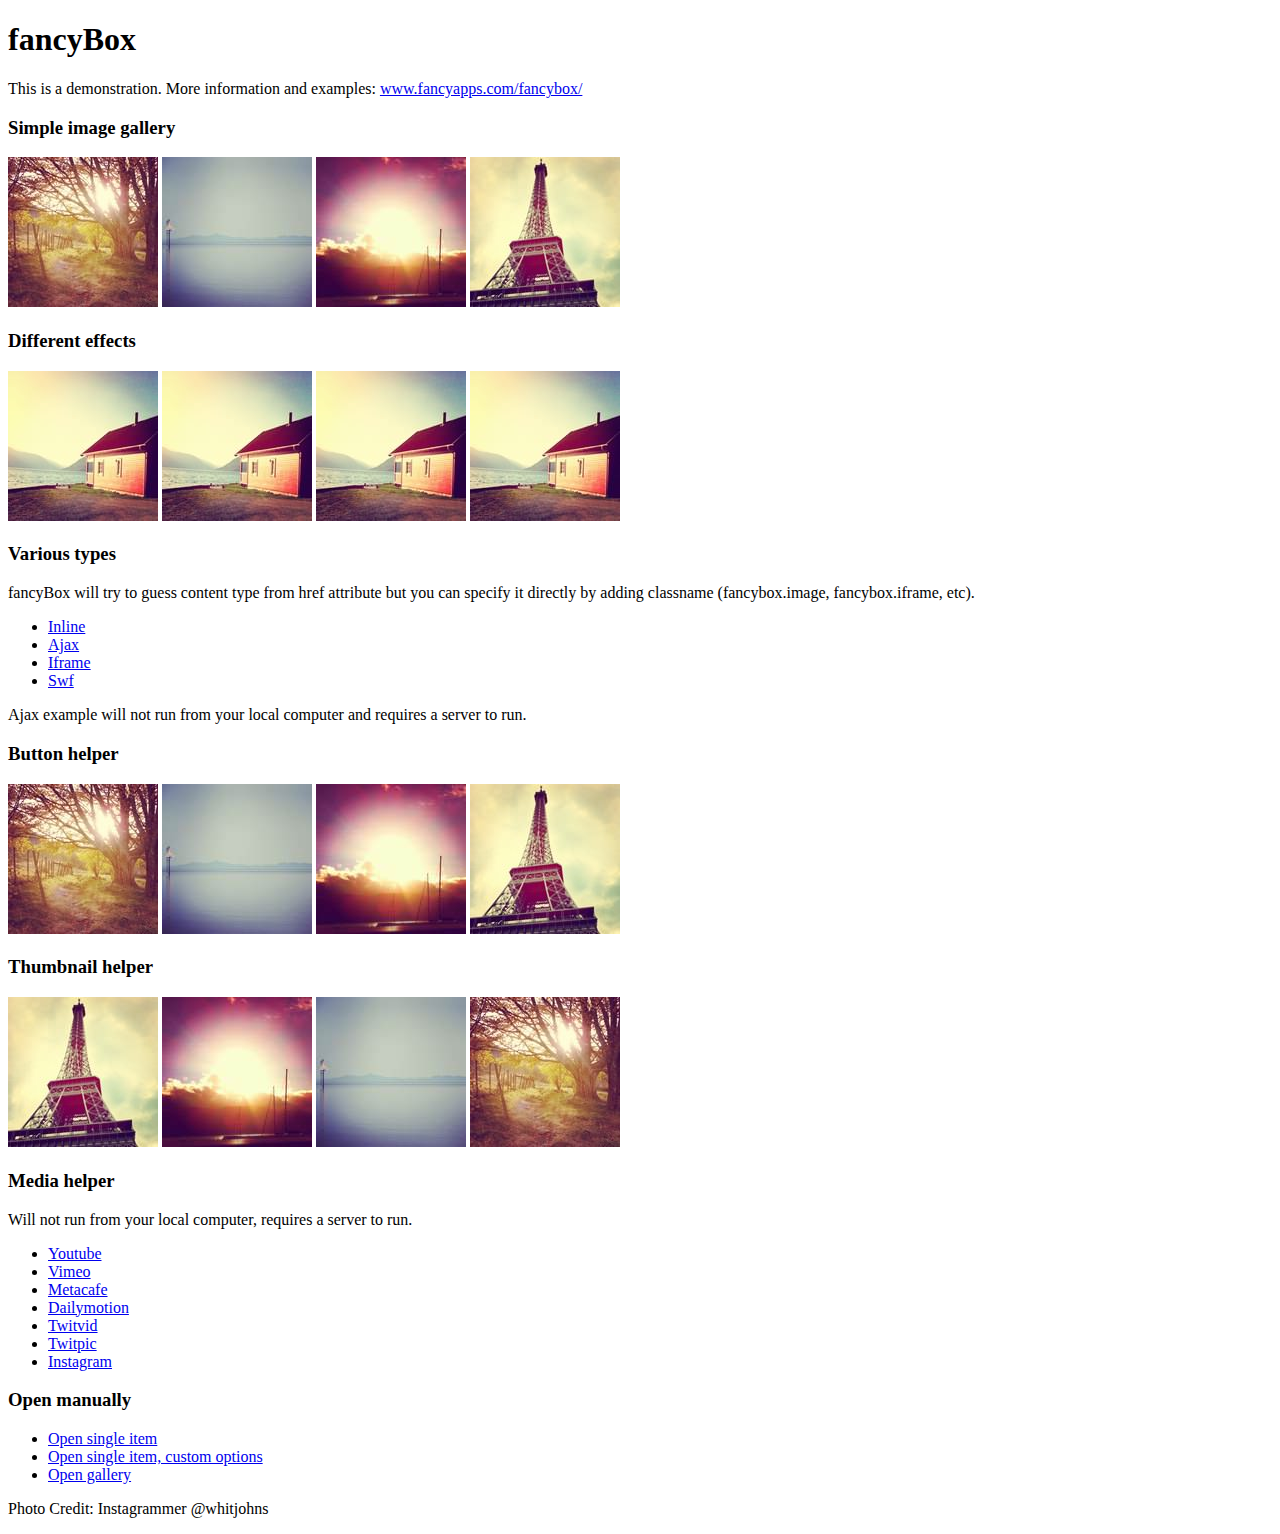
<file: TPCv3/Scripts/fancybox/demo/index.html>
<!DOCTYPE html>
<html>
    <head>
        <title>fancyBox - Fancy jQuery Lightbox Alternative | Demonstration</title>
        <meta http-equiv="Content-Type" content="text/html; charset=UTF-8" />

        <!-- Add jQuery library -->
        <script type="text/javascript" src="../lib/jquery-1.8.2.min.js"> </script>

        <!-- Add mousewheel plugin (this is optional) -->
        <script type="text/javascript" src="../lib/jquery.mousewheel-3.0.6.pack.js"> </script>

        <!-- Add fancyBox main JS and CSS files -->
        <script type="text/javascript" src="../source/jquery.fancybox.js?v=2.1.3"> </script>
        <link rel="stylesheet" type="text/css" href="../source/jquery.fancybox.css?v=2.1.2" media="screen" />

        <!-- Add Button helper (this is optional) -->
        <link rel="stylesheet" type="text/css" href="../source/helpers/jquery.fancybox-buttons.css?v=1.0.5" />
        <script type="text/javascript" src="../source/helpers/jquery.fancybox-buttons.js?v=1.0.5"> </script>

        <!-- Add Thumbnail helper (this is optional) -->
        <link rel="stylesheet" type="text/css" href="../source/helpers/jquery.fancybox-thumbs.css?v=1.0.7" />
        <script type="text/javascript" src="../source/helpers/jquery.fancybox-thumbs.js?v=1.0.7"> </script>

        <!-- Add Media helper (this is optional) -->
        <script type="text/javascript" src="../source/helpers/jquery.fancybox-media.js?v=1.0.5"> </script>

        <script type="text/javascript">
            $(document).ready(function() {
                /*
			 *  Simple image gallery. Uses default settings
			 */

                $('.fancybox').fancybox();

                /*
			 *  Different effects
			 */

                // Change title type, overlay closing speed
                $(".fancybox-effects-a").fancybox({
                    helpers: {
                        title: {
                            type: 'outside'
                        },
                        overlay: {
                            speedOut: 0
                        }
                    }
                });

                // Disable opening and closing animations, change title type
                $(".fancybox-effects-b").fancybox({
                    openEffect: 'none',
                    closeEffect: 'none',

                    helpers: {
                        title: {
                            type: 'over'
                        }
                    }
                });

                // Set custom style, close if clicked, change title type and overlay color
                $(".fancybox-effects-c").fancybox({
                    wrapCSS: 'fancybox-custom',
                    closeClick: true,

                    openEffect: 'none',

                    helpers: {
                        title: {
                            type: 'inside'
                        },
                        overlay: {
                            css: {
                                'background': 'rgba(238,238,238,0.85)'
                            }
                        }
                    }
                });

                // Remove padding, set opening and closing animations, close if clicked and disable overlay
                $(".fancybox-effects-d").fancybox({
                    padding: 0,

                    openEffect: 'elastic',
                    openSpeed: 150,

                    closeEffect: 'elastic',
                    closeSpeed: 150,

                    closeClick: true,

                    helpers: {
                        overlay: null
                    }
                });

                /*
			 *  Button helper. Disable animations, hide close button, change title type and content
			 */

                $('.fancybox-buttons').fancybox({
                    openEffect: 'none',
                    closeEffect: 'none',

                    prevEffect: 'none',
                    nextEffect: 'none',

                    closeBtn: false,

                    helpers: {
                        title: {
                            type: 'inside'
                        },
                        buttons: {}
                    },

                    afterLoad: function() {
                        this.title = 'Image ' + (this.index + 1) + ' of ' + this.group.length + (this.title ? ' - ' + this.title : '');
                    }
                });


                /*
			 *  Thumbnail helper. Disable animations, hide close button, arrows and slide to next gallery item if clicked
			 */

                $('.fancybox-thumbs').fancybox({
                    prevEffect: 'none',
                    nextEffect: 'none',

                    closeBtn: false,
                    arrows: false,
                    nextClick: true,

                    helpers: {
                        thumbs: {
                            width: 50,
                            height: 50
                        }
                    }
                });

                /*
			 *  Media helper. Group items, disable animations, hide arrows, enable media and button helpers.
			*/
                $('.fancybox-media')
                    .attr('rel', 'media-gallery')
                    .fancybox({
                        openEffect: 'none',
                        closeEffect: 'none',
                        prevEffect: 'none',
                        nextEffect: 'none',

                        arrows: false,
                        helpers: {
                            media: {},
                            buttons: {}
                        }
                    });

                /*
			 *  Open manually
			 */

                $("#fancybox-manual-a").click(function() {
                    $.fancybox.open('1_b.jpg');
                });

                $("#fancybox-manual-b").click(function() {
                    $.fancybox.open({
                        href: 'iframe.html',
                        type: 'iframe',
                        padding: 5
                    });
                });

                $("#fancybox-manual-c").click(function() {
                    $.fancybox.open([
                            {
                                href: '1_b.jpg',
                                title: 'My title'
                            }, {
                                href: '2_b.jpg',
                                title: '2nd title'
                            }, {
                                href: '3_b.jpg'
                            }
                        ], {
                            helpers: {
                                thumbs: {
                                    width: 75,
                                    height: 50
                                }
                            }
                        });
                });


            });
        </script>
        <style type="text/css">
            .fancybox-custom .fancybox-skin
            {
                box-shadow: 0 0 50px #222;
            }
        </style>
    </head>
    <body>
        <h1>fancyBox</h1>

        <p>This is a demonstration. More information and examples: <a href="http://fancyapps.com/fancybox/">www.fancyapps.com/fancybox/</a></p>

        <h3>Simple image gallery</h3>
        <p>
            <a class="fancybox" href="1_b.jpg" data-fancybox-group="gallery" title="Lorem ipsum dolor sit amet"><img src="1_s.jpg" alt="" /></a>

            <a class="fancybox" href="2_b.jpg" data-fancybox-group="gallery" title="Etiam quis mi eu elit temp"><img src="2_s.jpg" alt="" /></a>

            <a class="fancybox" href="3_b.jpg" data-fancybox-group="gallery" title="Cras neque mi, semper leon"><img src="3_s.jpg" alt="" /></a>

            <a class="fancybox" href="4_b.jpg" data-fancybox-group="gallery" title="Sed vel sapien vel sem uno"><img src="4_s.jpg" alt="" /></a>
        </p>

        <h3>Different effects</h3>
        <p>
            <a class="fancybox-effects-a" href="5_b.jpg" title="Lorem ipsum dolor sit amet, consectetur adipiscing elit"><img src="5_s.jpg" alt="" /></a>

            <a class="fancybox-effects-b" href="5_b.jpg" title="Lorem ipsum dolor sit amet, consectetur adipiscing elit"><img src="5_s.jpg" alt="" /></a>

            <a class="fancybox-effects-c" href="5_b.jpg" title="Lorem ipsum dolor sit amet, consectetur adipiscing elit"><img src="5_s.jpg" alt="" /></a>

            <a class="fancybox-effects-d" href="5_b.jpg" title="Lorem ipsum dolor sit amet, consectetur adipiscing elit"><img src="5_s.jpg" alt="" /></a>
        </p>

        <h3>Various types</h3>
        <p>
            fancyBox will try to guess content type from href attribute but you can specify it directly by adding classname (fancybox.image, fancybox.iframe, etc).
        </p>
        <ul>
            <li><a class="fancybox" href="#inline1" title="Lorem ipsum dolor sit amet">Inline</a></li>
            <li><a class="fancybox fancybox.ajax" href="ajax.txt">Ajax</a></li>
            <li><a class="fancybox fancybox.iframe" href="iframe.html">Iframe</a></li>
            <li><a class="fancybox" href="http://www.adobe.com/jp/events/cs3_web_edition_tour/swfs/perform.swf">Swf</a></li>
        </ul>

        <div id="inline1" style="display: none; width: 400px;">
            <h3>Etiam quis mi eu elit</h3>
            <p>
                Lorem ipsum dolor sit amet, consectetur adipiscing elit. Etiam quis mi eu elit tempor facilisis id et neque. Nulla sit amet sem sapien. Vestibulum imperdiet porta ante ac ornare. Nulla et lorem eu nibh adipiscing ultricies nec at lacus. Cras laoreet ultricies sem, at blandit mi eleifend aliquam. Nunc enim ipsum, vehicula non pretium varius, cursus ac tortor. Vivamus fringilla congue laoreet. Quisque ultrices sodales orci, quis rhoncus justo auctor in. Phasellus dui eros, bibendum eu feugiat ornare, faucibus eu mi. Nunc aliquet tempus sem, id aliquam diam varius ac. Maecenas nisl nunc, molestie vitae eleifend vel, iaculis sed magna. Aenean tempus lacus vitae orci posuere porttitor eget non felis. Donec lectus elit, aliquam nec eleifend sit amet, vestibulum sed nunc.
            </p>
        </div>

        <p>
            Ajax example will not run from your local computer and requires a server to run.
        </p>

        <h3>Button helper</h3>
        <p>
            <a class="fancybox-buttons" data-fancybox-group="button" href="1_b.jpg"><img src="1_s.jpg" alt="" /></a>

            <a class="fancybox-buttons" data-fancybox-group="button" href="2_b.jpg"><img src="2_s.jpg" alt="" /></a>

            <a class="fancybox-buttons" data-fancybox-group="button" href="3_b.jpg"><img src="3_s.jpg" alt="" /></a>

            <a class="fancybox-buttons" data-fancybox-group="button" href="4_b.jpg"><img src="4_s.jpg" alt="" /></a>
        </p>

        <h3>Thumbnail helper</h3>
        <p>
            <a class="fancybox-thumbs" data-fancybox-group="thumb" href="4_b.jpg"><img src="4_s.jpg" alt="" /></a>

            <a class="fancybox-thumbs" data-fancybox-group="thumb" href="3_b.jpg"><img src="3_s.jpg" alt="" /></a>

            <a class="fancybox-thumbs" data-fancybox-group="thumb" href="2_b.jpg"><img src="2_s.jpg" alt="" /></a>

            <a class="fancybox-thumbs" data-fancybox-group="thumb" href="1_b.jpg"><img src="1_s.jpg" alt="" /></a>
        </p>

        <h3>Media helper</h3>
        <p>
            Will not run from your local computer, requires a server to run.
        </p>

        <ul>
            <li><a class="fancybox-media" href="http://www.youtube.com/watch?v=opj24KnzrWo">Youtube</a></li>
            <li><a class="fancybox-media" href="http://vimeo.com/25634903">Vimeo</a></li>
            <li><a class="fancybox-media" href="http://www.metacafe.com/watch/7635964/">Metacafe</a></li>
            <li><a class="fancybox-media" href="http://www.dailymotion.com/video/xoeylt_electric-guest-this-head-i-hold_music">Dailymotion</a></li>
            <li><a class="fancybox-media" href="http://twitvid.com/QY7MD">Twitvid</a></li>
            <li><a class="fancybox-media" href="http://twitpic.com/7p93st">Twitpic</a></li>
            <li><a class="fancybox-media" href="http://instagr.am/p/IejkuUGxQn">Instagram</a></li>
        </ul>

        <h3>Open manually</h3>
        <ul>
            <li><a id="fancybox-manual-a" href="javascript:;">Open single item</a></li>
            <li><a id="fancybox-manual-b" href="javascript:;">Open single item, custom options</a></li>
            <li><a id="fancybox-manual-c" href="javascript:;">Open gallery</a></li>
        </ul>

        <p>
            Photo Credit: Instagrammer @whitjohns
        </p>
    </body>
</html>
</file>
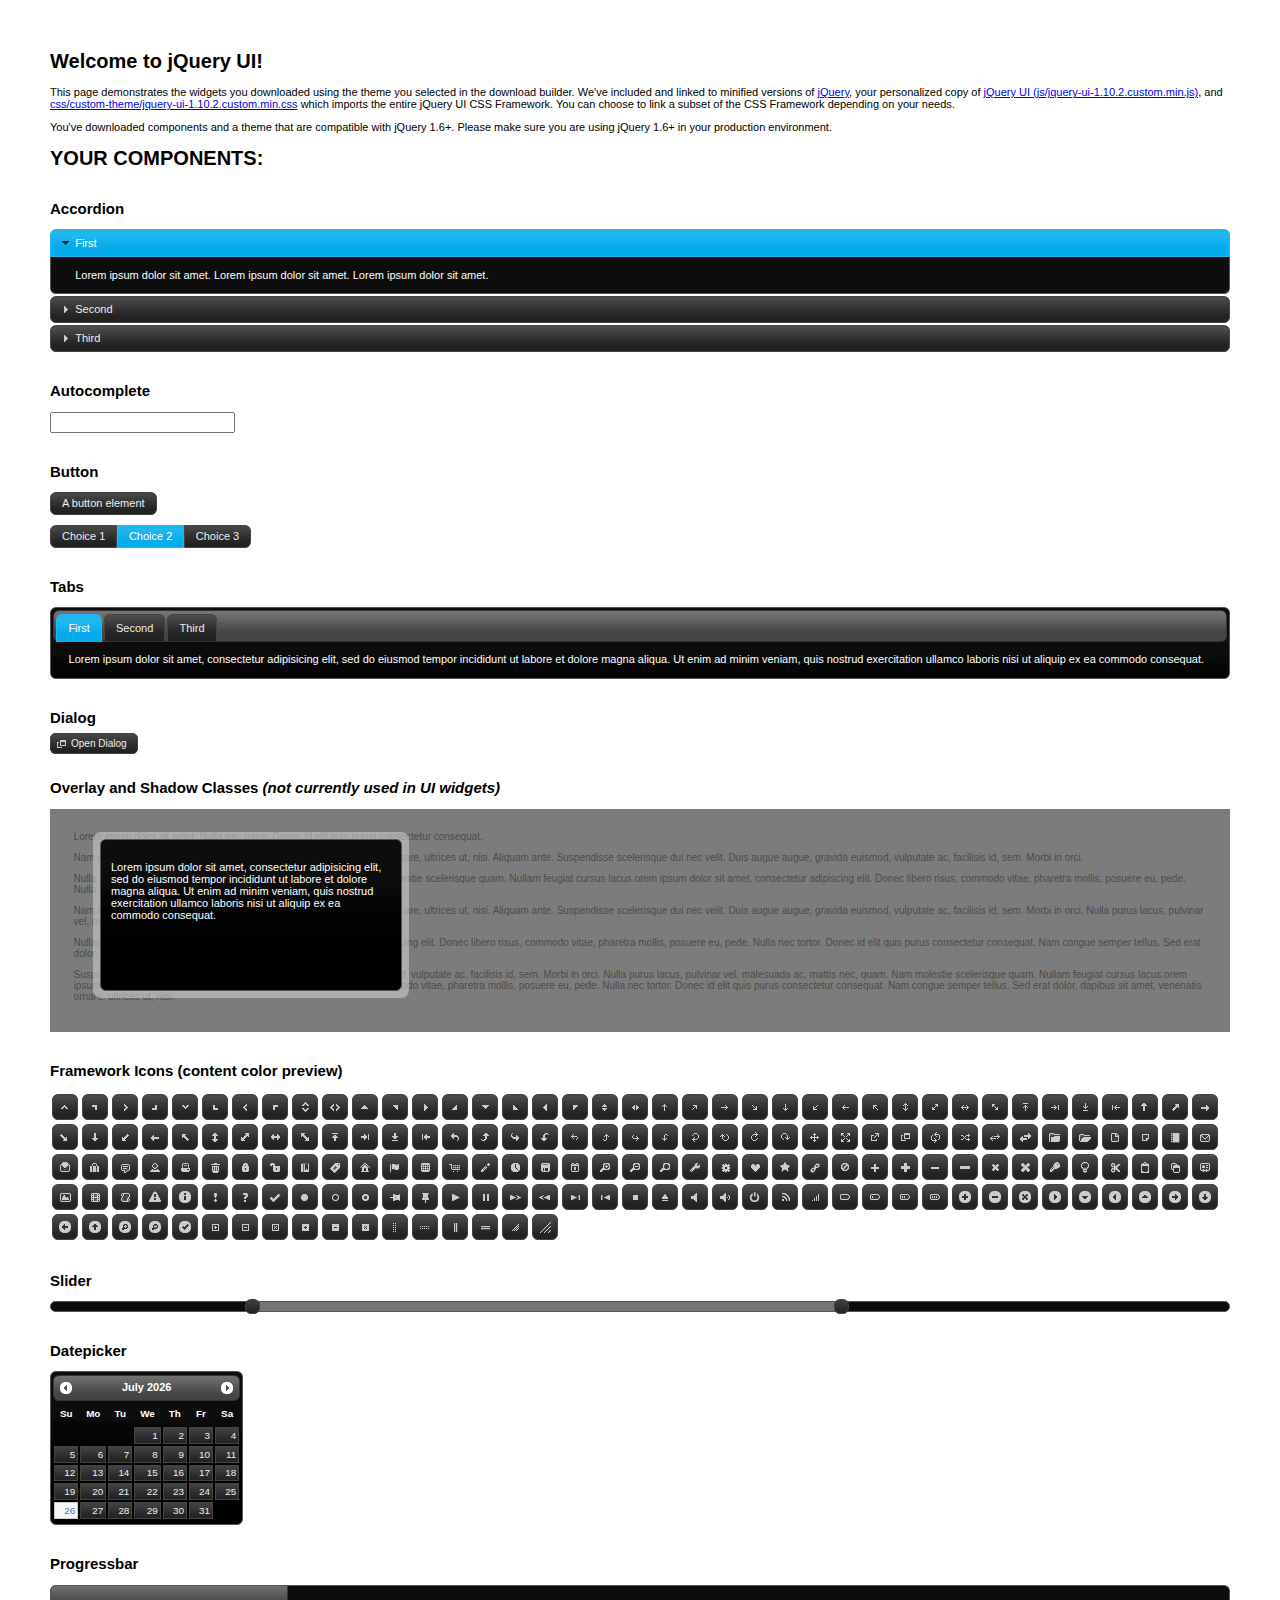
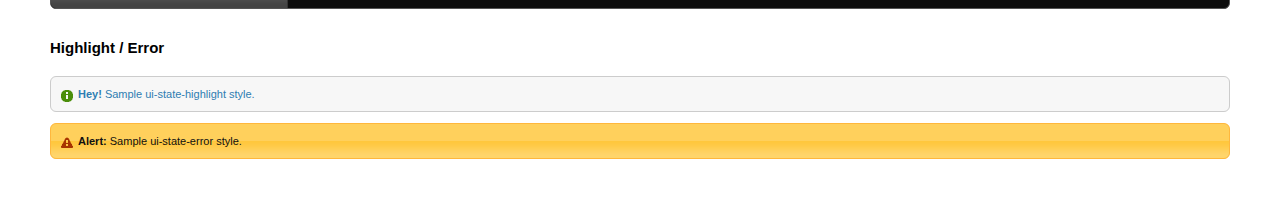
<file: TPCv3/Content/themes/TPC/jquery-ui-1.10.2.custom/index.html>
<!doctype html>
<html lang="us">
<head>
	<meta charset="utf-8">
	<title>jQuery UI Example Page</title>
	<link href="css/custom-theme/jquery-ui-1.10.2.custom.css" rel="stylesheet">
	<script src="js/jquery-1.9.1.js"></script>
	<script src="js/jquery-ui-1.10.2.custom.js"></script>
	<script>
	$(function() {
		
		$( "#accordion" ).accordion();
		

		
		var availableTags = [
			"ActionScript",
			"AppleScript",
			"Asp",
			"BASIC",
			"C",
			"C++",
			"Clojure",
			"COBOL",
			"ColdFusion",
			"Erlang",
			"Fortran",
			"Groovy",
			"Haskell",
			"Java",
			"JavaScript",
			"Lisp",
			"Perl",
			"PHP",
			"Python",
			"Ruby",
			"Scala",
			"Scheme"
		];
		$( "#autocomplete" ).autocomplete({
			source: availableTags
		});
		

		
		$( "#button" ).button();
		$( "#radioset" ).buttonset();
		

		
		$( "#tabs" ).tabs();
		

		
		$( "#dialog" ).dialog({
			autoOpen: false,
			width: 400,
			buttons: [
				{
					text: "Ok",
					click: function() {
						$( this ).dialog( "close" );
					}
				},
				{
					text: "Cancel",
					click: function() {
						$( this ).dialog( "close" );
					}
				}
			]
		});

		// Link to open the dialog
		$( "#dialog-link" ).click(function( event ) {
			$( "#dialog" ).dialog( "open" );
			event.preventDefault();
		});
		

		
		$( "#datepicker" ).datepicker({
			inline: true
		});
		

		
		$( "#slider" ).slider({
			range: true,
			values: [ 17, 67 ]
		});
		

		
		$( "#progressbar" ).progressbar({
			value: 20
		});
		

		// Hover states on the static widgets
		$( "#dialog-link, #icons li" ).hover(
			function() {
				$( this ).addClass( "ui-state-hover" );
			},
			function() {
				$( this ).removeClass( "ui-state-hover" );
			}
		);
	});
	</script>
	<style>
	body{
		font: 62.5% "Trebuchet MS", sans-serif;
		margin: 50px;
	}
	.demoHeaders {
		margin-top: 2em;
	}
	#dialog-link {
		padding: .4em 1em .4em 20px;
		text-decoration: none;
		position: relative;
	}
	#dialog-link span.ui-icon {
		margin: 0 5px 0 0;
		position: absolute;
		left: .2em;
		top: 50%;
		margin-top: -8px;
	}
	#icons {
		margin: 0;
		padding: 0;
	}
	#icons li {
		margin: 2px;
		position: relative;
		padding: 4px 0;
		cursor: pointer;
		float: left;
		list-style: none;
	}
	#icons span.ui-icon {
		float: left;
		margin: 0 4px;
	}
	.fakewindowcontain .ui-widget-overlay {
		position: absolute;
	}
	</style>
</head>
<body>

<h1>Welcome to jQuery UI!</h1>

<div class="ui-widget">
	<p>This page demonstrates the widgets you downloaded using the theme you selected in the download builder. We've included and linked to minified versions of <a href="js/jquery-1.9.1.js">jQuery</a>, your personalized copy of <a href="js/jquery-ui-1.10.2.custom.min.js">jQuery UI (js/jquery-ui-1.10.2.custom.min.js)</a>, and <a href="css/custom-theme/jquery-ui-1.10.2.custom.min.css">css/custom-theme/jquery-ui-1.10.2.custom.min.css</a> which imports the entire jQuery UI CSS Framework. You can choose to link a subset of the CSS Framework depending on your needs. </p>
	<p>You've downloaded components and a theme that are compatible with jQuery 1.6+. Please make sure you are using jQuery 1.6+ in your production environment.</p>
</div>

<h1>YOUR COMPONENTS:</h1>


<!-- Accordion -->
<h2 class="demoHeaders">Accordion</h2>
<div id="accordion">
	<h3>First</h3>
	<div>Lorem ipsum dolor sit amet. Lorem ipsum dolor sit amet. Lorem ipsum dolor sit amet.</div>
	<h3>Second</h3>
	<div>Phasellus mattis tincidunt nibh.</div>
	<h3>Third</h3>
	<div>Nam dui erat, auctor a, dignissim quis.</div>
</div>



<!-- Autocomplete -->
<h2 class="demoHeaders">Autocomplete</h2>
<div>
	<input id="autocomplete" title="type &quot;a&quot;">
</div>



<!-- Button -->
<h2 class="demoHeaders">Button</h2>
<button id="button">A button element</button>
<form style="margin-top: 1em;">
	<div id="radioset">
		<input type="radio" id="radio1" name="radio"><label for="radio1">Choice 1</label>
		<input type="radio" id="radio2" name="radio" checked="checked"><label for="radio2">Choice 2</label>
		<input type="radio" id="radio3" name="radio"><label for="radio3">Choice 3</label>
	</div>
</form>



<!-- Tabs -->
<h2 class="demoHeaders">Tabs</h2>
<div id="tabs">
	<ul>
		<li><a href="#tabs-1">First</a></li>
		<li><a href="#tabs-2">Second</a></li>
		<li><a href="#tabs-3">Third</a></li>
	</ul>
	<div id="tabs-1">Lorem ipsum dolor sit amet, consectetur adipisicing elit, sed do eiusmod tempor incididunt ut labore et dolore magna aliqua. Ut enim ad minim veniam, quis nostrud exercitation ullamco laboris nisi ut aliquip ex ea commodo consequat.</div>
	<div id="tabs-2">Phasellus mattis tincidunt nibh. Cras orci urna, blandit id, pretium vel, aliquet ornare, felis. Maecenas scelerisque sem non nisl. Fusce sed lorem in enim dictum bibendum.</div>
	<div id="tabs-3">Nam dui erat, auctor a, dignissim quis, sollicitudin eu, felis. Pellentesque nisi urna, interdum eget, sagittis et, consequat vestibulum, lacus. Mauris porttitor ullamcorper augue.</div>
</div>



<!-- Dialog NOTE: Dialog is not generated by UI in this demo so it can be visually styled in themeroller-->
<h2 class="demoHeaders">Dialog</h2>
<p><a href="#" id="dialog-link" class="ui-state-default ui-corner-all"><span class="ui-icon ui-icon-newwin"></span>Open Dialog</a></p>

<h2 class="demoHeaders">Overlay and Shadow Classes <em>(not currently used in UI widgets)</em></h2>
<div style="position: relative; width: 96%; height: 200px; padding:1% 2%; overflow:hidden;" class="fakewindowcontain">
	<p>Lorem ipsum dolor sit amet,  Nulla nec tortor. Donec id elit quis purus consectetur consequat. </p><p>Nam congue semper tellus. Sed erat dolor, dapibus sit amet, venenatis ornare, ultrices ut, nisi. Aliquam ante. Suspendisse scelerisque dui nec velit. Duis augue augue, gravida euismod, vulputate ac, facilisis id, sem. Morbi in orci. </p><p>Nulla purus lacus, pulvinar vel, malesuada ac, mattis nec, quam. Nam molestie scelerisque quam. Nullam feugiat cursus lacus.orem ipsum dolor sit amet, consectetur adipiscing elit. Donec libero risus, commodo vitae, pharetra mollis, posuere eu, pede. Nulla nec tortor. Donec id elit quis purus consectetur consequat. </p><p>Nam congue semper tellus. Sed erat dolor, dapibus sit amet, venenatis ornare, ultrices ut, nisi. Aliquam ante. Suspendisse scelerisque dui nec velit. Duis augue augue, gravida euismod, vulputate ac, facilisis id, sem. Morbi in orci. Nulla purus lacus, pulvinar vel, malesuada ac, mattis nec, quam. Nam molestie scelerisque quam. </p><p>Nullam feugiat cursus lacus.orem ipsum dolor sit amet, consectetur adipiscing elit. Donec libero risus, commodo vitae, pharetra mollis, posuere eu, pede. Nulla nec tortor. Donec id elit quis purus consectetur consequat. Nam congue semper tellus. Sed erat dolor, dapibus sit amet, venenatis ornare, ultrices ut, nisi. Aliquam ante. </p><p>Suspendisse scelerisque dui nec velit. Duis augue augue, gravida euismod, vulputate ac, facilisis id, sem. Morbi in orci. Nulla purus lacus, pulvinar vel, malesuada ac, mattis nec, quam. Nam molestie scelerisque quam. Nullam feugiat cursus lacus.orem ipsum dolor sit amet, consectetur adipiscing elit. Donec libero risus, commodo vitae, pharetra mollis, posuere eu, pede. Nulla nec tortor. Donec id elit quis purus consectetur consequat. Nam congue semper tellus. Sed erat dolor, dapibus sit amet, venenatis ornare, ultrices ut, nisi. </p>

	<!-- ui-dialog -->
	<div class="ui-overlay"><div class="ui-widget-overlay"></div><div class="ui-widget-shadow ui-corner-all" style="width: 302px; height: 152px; position: absolute; left: 50px; top: 30px;"></div></div>
	<div style="position: absolute; width: 280px; height: 130px;left: 50px; top: 30px; padding: 10px;" class="ui-widget ui-widget-content ui-corner-all">
		<div class="ui-dialog-content ui-widget-content" style="background: none; border: 0;">
			<p>Lorem ipsum dolor sit amet, consectetur adipisicing elit, sed do eiusmod tempor incididunt ut labore et dolore magna aliqua. Ut enim ad minim veniam, quis nostrud exercitation ullamco laboris nisi ut aliquip ex ea commodo consequat.</p>
		</div>
	</div>

</div>

<!-- ui-dialog -->
<div id="dialog" title="Dialog Title">
	<p>Lorem ipsum dolor sit amet, consectetur adipisicing elit, sed do eiusmod tempor incididunt ut labore et dolore magna aliqua. Ut enim ad minim veniam, quis nostrud exercitation ullamco laboris nisi ut aliquip ex ea commodo consequat.</p>
</div>



<h2 class="demoHeaders">Framework Icons (content color preview)</h2>
<ul id="icons" class="ui-widget ui-helper-clearfix">
	<li class="ui-state-default ui-corner-all" title=".ui-icon-carat-1-n"><span class="ui-icon ui-icon-carat-1-n"></span></li>
	<li class="ui-state-default ui-corner-all" title=".ui-icon-carat-1-ne"><span class="ui-icon ui-icon-carat-1-ne"></span></li>
	<li class="ui-state-default ui-corner-all" title=".ui-icon-carat-1-e"><span class="ui-icon ui-icon-carat-1-e"></span></li>
	<li class="ui-state-default ui-corner-all" title=".ui-icon-carat-1-se"><span class="ui-icon ui-icon-carat-1-se"></span></li>
	<li class="ui-state-default ui-corner-all" title=".ui-icon-carat-1-s"><span class="ui-icon ui-icon-carat-1-s"></span></li>
	<li class="ui-state-default ui-corner-all" title=".ui-icon-carat-1-sw"><span class="ui-icon ui-icon-carat-1-sw"></span></li>
	<li class="ui-state-default ui-corner-all" title=".ui-icon-carat-1-w"><span class="ui-icon ui-icon-carat-1-w"></span></li>
	<li class="ui-state-default ui-corner-all" title=".ui-icon-carat-1-nw"><span class="ui-icon ui-icon-carat-1-nw"></span></li>
	<li class="ui-state-default ui-corner-all" title=".ui-icon-carat-2-n-s"><span class="ui-icon ui-icon-carat-2-n-s"></span></li>
	<li class="ui-state-default ui-corner-all" title=".ui-icon-carat-2-e-w"><span class="ui-icon ui-icon-carat-2-e-w"></span></li>
	<li class="ui-state-default ui-corner-all" title=".ui-icon-triangle-1-n"><span class="ui-icon ui-icon-triangle-1-n"></span></li>
	<li class="ui-state-default ui-corner-all" title=".ui-icon-triangle-1-ne"><span class="ui-icon ui-icon-triangle-1-ne"></span></li>
	<li class="ui-state-default ui-corner-all" title=".ui-icon-triangle-1-e"><span class="ui-icon ui-icon-triangle-1-e"></span></li>
	<li class="ui-state-default ui-corner-all" title=".ui-icon-triangle-1-se"><span class="ui-icon ui-icon-triangle-1-se"></span></li>
	<li class="ui-state-default ui-corner-all" title=".ui-icon-triangle-1-s"><span class="ui-icon ui-icon-triangle-1-s"></span></li>
	<li class="ui-state-default ui-corner-all" title=".ui-icon-triangle-1-sw"><span class="ui-icon ui-icon-triangle-1-sw"></span></li>
	<li class="ui-state-default ui-corner-all" title=".ui-icon-triangle-1-w"><span class="ui-icon ui-icon-triangle-1-w"></span></li>
	<li class="ui-state-default ui-corner-all" title=".ui-icon-triangle-1-nw"><span class="ui-icon ui-icon-triangle-1-nw"></span></li>
	<li class="ui-state-default ui-corner-all" title=".ui-icon-triangle-2-n-s"><span class="ui-icon ui-icon-triangle-2-n-s"></span></li>
	<li class="ui-state-default ui-corner-all" title=".ui-icon-triangle-2-e-w"><span class="ui-icon ui-icon-triangle-2-e-w"></span></li>
	<li class="ui-state-default ui-corner-all" title=".ui-icon-arrow-1-n"><span class="ui-icon ui-icon-arrow-1-n"></span></li>
	<li class="ui-state-default ui-corner-all" title=".ui-icon-arrow-1-ne"><span class="ui-icon ui-icon-arrow-1-ne"></span></li>
	<li class="ui-state-default ui-corner-all" title=".ui-icon-arrow-1-e"><span class="ui-icon ui-icon-arrow-1-e"></span></li>
	<li class="ui-state-default ui-corner-all" title=".ui-icon-arrow-1-se"><span class="ui-icon ui-icon-arrow-1-se"></span></li>
	<li class="ui-state-default ui-corner-all" title=".ui-icon-arrow-1-s"><span class="ui-icon ui-icon-arrow-1-s"></span></li>
	<li class="ui-state-default ui-corner-all" title=".ui-icon-arrow-1-sw"><span class="ui-icon ui-icon-arrow-1-sw"></span></li>
	<li class="ui-state-default ui-corner-all" title=".ui-icon-arrow-1-w"><span class="ui-icon ui-icon-arrow-1-w"></span></li>
	<li class="ui-state-default ui-corner-all" title=".ui-icon-arrow-1-nw"><span class="ui-icon ui-icon-arrow-1-nw"></span></li>
	<li class="ui-state-default ui-corner-all" title=".ui-icon-arrow-2-n-s"><span class="ui-icon ui-icon-arrow-2-n-s"></span></li>
	<li class="ui-state-default ui-corner-all" title=".ui-icon-arrow-2-ne-sw"><span class="ui-icon ui-icon-arrow-2-ne-sw"></span></li>
	<li class="ui-state-default ui-corner-all" title=".ui-icon-arrow-2-e-w"><span class="ui-icon ui-icon-arrow-2-e-w"></span></li>
	<li class="ui-state-default ui-corner-all" title=".ui-icon-arrow-2-se-nw"><span class="ui-icon ui-icon-arrow-2-se-nw"></span></li>
	<li class="ui-state-default ui-corner-all" title=".ui-icon-arrowstop-1-n"><span class="ui-icon ui-icon-arrowstop-1-n"></span></li>
	<li class="ui-state-default ui-corner-all" title=".ui-icon-arrowstop-1-e"><span class="ui-icon ui-icon-arrowstop-1-e"></span></li>
	<li class="ui-state-default ui-corner-all" title=".ui-icon-arrowstop-1-s"><span class="ui-icon ui-icon-arrowstop-1-s"></span></li>
	<li class="ui-state-default ui-corner-all" title=".ui-icon-arrowstop-1-w"><span class="ui-icon ui-icon-arrowstop-1-w"></span></li>
	<li class="ui-state-default ui-corner-all" title=".ui-icon-arrowthick-1-n"><span class="ui-icon ui-icon-arrowthick-1-n"></span></li>
	<li class="ui-state-default ui-corner-all" title=".ui-icon-arrowthick-1-ne"><span class="ui-icon ui-icon-arrowthick-1-ne"></span></li>
	<li class="ui-state-default ui-corner-all" title=".ui-icon-arrowthick-1-e"><span class="ui-icon ui-icon-arrowthick-1-e"></span></li>
	<li class="ui-state-default ui-corner-all" title=".ui-icon-arrowthick-1-se"><span class="ui-icon ui-icon-arrowthick-1-se"></span></li>
	<li class="ui-state-default ui-corner-all" title=".ui-icon-arrowthick-1-s"><span class="ui-icon ui-icon-arrowthick-1-s"></span></li>
	<li class="ui-state-default ui-corner-all" title=".ui-icon-arrowthick-1-sw"><span class="ui-icon ui-icon-arrowthick-1-sw"></span></li>
	<li class="ui-state-default ui-corner-all" title=".ui-icon-arrowthick-1-w"><span class="ui-icon ui-icon-arrowthick-1-w"></span></li>
	<li class="ui-state-default ui-corner-all" title=".ui-icon-arrowthick-1-nw"><span class="ui-icon ui-icon-arrowthick-1-nw"></span></li>
	<li class="ui-state-default ui-corner-all" title=".ui-icon-arrowthick-2-n-s"><span class="ui-icon ui-icon-arrowthick-2-n-s"></span></li>
	<li class="ui-state-default ui-corner-all" title=".ui-icon-arrowthick-2-ne-sw"><span class="ui-icon ui-icon-arrowthick-2-ne-sw"></span></li>
	<li class="ui-state-default ui-corner-all" title=".ui-icon-arrowthick-2-e-w"><span class="ui-icon ui-icon-arrowthick-2-e-w"></span></li>
	<li class="ui-state-default ui-corner-all" title=".ui-icon-arrowthick-2-se-nw"><span class="ui-icon ui-icon-arrowthick-2-se-nw"></span></li>
	<li class="ui-state-default ui-corner-all" title=".ui-icon-arrowthickstop-1-n"><span class="ui-icon ui-icon-arrowthickstop-1-n"></span></li>
	<li class="ui-state-default ui-corner-all" title=".ui-icon-arrowthickstop-1-e"><span class="ui-icon ui-icon-arrowthickstop-1-e"></span></li>
	<li class="ui-state-default ui-corner-all" title=".ui-icon-arrowthickstop-1-s"><span class="ui-icon ui-icon-arrowthickstop-1-s"></span></li>
	<li class="ui-state-default ui-corner-all" title=".ui-icon-arrowthickstop-1-w"><span class="ui-icon ui-icon-arrowthickstop-1-w"></span></li>
	<li class="ui-state-default ui-corner-all" title=".ui-icon-arrowreturnthick-1-w"><span class="ui-icon ui-icon-arrowreturnthick-1-w"></span></li>
	<li class="ui-state-default ui-corner-all" title=".ui-icon-arrowreturnthick-1-n"><span class="ui-icon ui-icon-arrowreturnthick-1-n"></span></li>
	<li class="ui-state-default ui-corner-all" title=".ui-icon-arrowreturnthick-1-e"><span class="ui-icon ui-icon-arrowreturnthick-1-e"></span></li>
	<li class="ui-state-default ui-corner-all" title=".ui-icon-arrowreturnthick-1-s"><span class="ui-icon ui-icon-arrowreturnthick-1-s"></span></li>
	<li class="ui-state-default ui-corner-all" title=".ui-icon-arrowreturn-1-w"><span class="ui-icon ui-icon-arrowreturn-1-w"></span></li>
	<li class="ui-state-default ui-corner-all" title=".ui-icon-arrowreturn-1-n"><span class="ui-icon ui-icon-arrowreturn-1-n"></span></li>
	<li class="ui-state-default ui-corner-all" title=".ui-icon-arrowreturn-1-e"><span class="ui-icon ui-icon-arrowreturn-1-e"></span></li>
	<li class="ui-state-default ui-corner-all" title=".ui-icon-arrowreturn-1-s"><span class="ui-icon ui-icon-arrowreturn-1-s"></span></li>
	<li class="ui-state-default ui-corner-all" title=".ui-icon-arrowrefresh-1-w"><span class="ui-icon ui-icon-arrowrefresh-1-w"></span></li>
	<li class="ui-state-default ui-corner-all" title=".ui-icon-arrowrefresh-1-n"><span class="ui-icon ui-icon-arrowrefresh-1-n"></span></li>
	<li class="ui-state-default ui-corner-all" title=".ui-icon-arrowrefresh-1-e"><span class="ui-icon ui-icon-arrowrefresh-1-e"></span></li>
	<li class="ui-state-default ui-corner-all" title=".ui-icon-arrowrefresh-1-s"><span class="ui-icon ui-icon-arrowrefresh-1-s"></span></li>
	<li class="ui-state-default ui-corner-all" title=".ui-icon-arrow-4"><span class="ui-icon ui-icon-arrow-4"></span></li>
	<li class="ui-state-default ui-corner-all" title=".ui-icon-arrow-4-diag"><span class="ui-icon ui-icon-arrow-4-diag"></span></li>
	<li class="ui-state-default ui-corner-all" title=".ui-icon-extlink"><span class="ui-icon ui-icon-extlink"></span></li>
	<li class="ui-state-default ui-corner-all" title=".ui-icon-newwin"><span class="ui-icon ui-icon-newwin"></span></li>
	<li class="ui-state-default ui-corner-all" title=".ui-icon-refresh"><span class="ui-icon ui-icon-refresh"></span></li>
	<li class="ui-state-default ui-corner-all" title=".ui-icon-shuffle"><span class="ui-icon ui-icon-shuffle"></span></li>
	<li class="ui-state-default ui-corner-all" title=".ui-icon-transfer-e-w"><span class="ui-icon ui-icon-transfer-e-w"></span></li>
	<li class="ui-state-default ui-corner-all" title=".ui-icon-transferthick-e-w"><span class="ui-icon ui-icon-transferthick-e-w"></span></li>
	<li class="ui-state-default ui-corner-all" title=".ui-icon-folder-collapsed"><span class="ui-icon ui-icon-folder-collapsed"></span></li>
	<li class="ui-state-default ui-corner-all" title=".ui-icon-folder-open"><span class="ui-icon ui-icon-folder-open"></span></li>
	<li class="ui-state-default ui-corner-all" title=".ui-icon-document"><span class="ui-icon ui-icon-document"></span></li>
	<li class="ui-state-default ui-corner-all" title=".ui-icon-document-b"><span class="ui-icon ui-icon-document-b"></span></li>
	<li class="ui-state-default ui-corner-all" title=".ui-icon-note"><span class="ui-icon ui-icon-note"></span></li>
	<li class="ui-state-default ui-corner-all" title=".ui-icon-mail-closed"><span class="ui-icon ui-icon-mail-closed"></span></li>
	<li class="ui-state-default ui-corner-all" title=".ui-icon-mail-open"><span class="ui-icon ui-icon-mail-open"></span></li>
	<li class="ui-state-default ui-corner-all" title=".ui-icon-suitcase"><span class="ui-icon ui-icon-suitcase"></span></li>
	<li class="ui-state-default ui-corner-all" title=".ui-icon-comment"><span class="ui-icon ui-icon-comment"></span></li>
	<li class="ui-state-default ui-corner-all" title=".ui-icon-person"><span class="ui-icon ui-icon-person"></span></li>
	<li class="ui-state-default ui-corner-all" title=".ui-icon-print"><span class="ui-icon ui-icon-print"></span></li>
	<li class="ui-state-default ui-corner-all" title=".ui-icon-trash"><span class="ui-icon ui-icon-trash"></span></li>
	<li class="ui-state-default ui-corner-all" title=".ui-icon-locked"><span class="ui-icon ui-icon-locked"></span></li>
	<li class="ui-state-default ui-corner-all" title=".ui-icon-unlocked"><span class="ui-icon ui-icon-unlocked"></span></li>
	<li class="ui-state-default ui-corner-all" title=".ui-icon-bookmark"><span class="ui-icon ui-icon-bookmark"></span></li>
	<li class="ui-state-default ui-corner-all" title=".ui-icon-tag"><span class="ui-icon ui-icon-tag"></span></li>
	<li class="ui-state-default ui-corner-all" title=".ui-icon-home"><span class="ui-icon ui-icon-home"></span></li>
	<li class="ui-state-default ui-corner-all" title=".ui-icon-flag"><span class="ui-icon ui-icon-flag"></span></li>
	<li class="ui-state-default ui-corner-all" title=".ui-icon-calculator"><span class="ui-icon ui-icon-calculator"></span></li>
	<li class="ui-state-default ui-corner-all" title=".ui-icon-cart"><span class="ui-icon ui-icon-cart"></span></li>
	<li class="ui-state-default ui-corner-all" title=".ui-icon-pencil"><span class="ui-icon ui-icon-pencil"></span></li>
	<li class="ui-state-default ui-corner-all" title=".ui-icon-clock"><span class="ui-icon ui-icon-clock"></span></li>
	<li class="ui-state-default ui-corner-all" title=".ui-icon-disk"><span class="ui-icon ui-icon-disk"></span></li>
	<li class="ui-state-default ui-corner-all" title=".ui-icon-calendar"><span class="ui-icon ui-icon-calendar"></span></li>
	<li class="ui-state-default ui-corner-all" title=".ui-icon-zoomin"><span class="ui-icon ui-icon-zoomin"></span></li>
	<li class="ui-state-default ui-corner-all" title=".ui-icon-zoomout"><span class="ui-icon ui-icon-zoomout"></span></li>
	<li class="ui-state-default ui-corner-all" title=".ui-icon-search"><span class="ui-icon ui-icon-search"></span></li>
	<li class="ui-state-default ui-corner-all" title=".ui-icon-wrench"><span class="ui-icon ui-icon-wrench"></span></li>
	<li class="ui-state-default ui-corner-all" title=".ui-icon-gear"><span class="ui-icon ui-icon-gear"></span></li>
	<li class="ui-state-default ui-corner-all" title=".ui-icon-heart"><span class="ui-icon ui-icon-heart"></span></li>
	<li class="ui-state-default ui-corner-all" title=".ui-icon-star"><span class="ui-icon ui-icon-star"></span></li>
	<li class="ui-state-default ui-corner-all" title=".ui-icon-link"><span class="ui-icon ui-icon-link"></span></li>
	<li class="ui-state-default ui-corner-all" title=".ui-icon-cancel"><span class="ui-icon ui-icon-cancel"></span></li>
	<li class="ui-state-default ui-corner-all" title=".ui-icon-plus"><span class="ui-icon ui-icon-plus"></span></li>
	<li class="ui-state-default ui-corner-all" title=".ui-icon-plusthick"><span class="ui-icon ui-icon-plusthick"></span></li>
	<li class="ui-state-default ui-corner-all" title=".ui-icon-minus"><span class="ui-icon ui-icon-minus"></span></li>
	<li class="ui-state-default ui-corner-all" title=".ui-icon-minusthick"><span class="ui-icon ui-icon-minusthick"></span></li>
	<li class="ui-state-default ui-corner-all" title=".ui-icon-close"><span class="ui-icon ui-icon-close"></span></li>
	<li class="ui-state-default ui-corner-all" title=".ui-icon-closethick"><span class="ui-icon ui-icon-closethick"></span></li>
	<li class="ui-state-default ui-corner-all" title=".ui-icon-key"><span class="ui-icon ui-icon-key"></span></li>
	<li class="ui-state-default ui-corner-all" title=".ui-icon-lightbulb"><span class="ui-icon ui-icon-lightbulb"></span></li>
	<li class="ui-state-default ui-corner-all" title=".ui-icon-scissors"><span class="ui-icon ui-icon-scissors"></span></li>
	<li class="ui-state-default ui-corner-all" title=".ui-icon-clipboard"><span class="ui-icon ui-icon-clipboard"></span></li>
	<li class="ui-state-default ui-corner-all" title=".ui-icon-copy"><span class="ui-icon ui-icon-copy"></span></li>
	<li class="ui-state-default ui-corner-all" title=".ui-icon-contact"><span class="ui-icon ui-icon-contact"></span></li>
	<li class="ui-state-default ui-corner-all" title=".ui-icon-image"><span class="ui-icon ui-icon-image"></span></li>
	<li class="ui-state-default ui-corner-all" title=".ui-icon-video"><span class="ui-icon ui-icon-video"></span></li>
	<li class="ui-state-default ui-corner-all" title=".ui-icon-script"><span class="ui-icon ui-icon-script"></span></li>
	<li class="ui-state-default ui-corner-all" title=".ui-icon-alert"><span class="ui-icon ui-icon-alert"></span></li>
	<li class="ui-state-default ui-corner-all" title=".ui-icon-info"><span class="ui-icon ui-icon-info"></span></li>
	<li class="ui-state-default ui-corner-all" title=".ui-icon-notice"><span class="ui-icon ui-icon-notice"></span></li>
	<li class="ui-state-default ui-corner-all" title=".ui-icon-help"><span class="ui-icon ui-icon-help"></span></li>
	<li class="ui-state-default ui-corner-all" title=".ui-icon-check"><span class="ui-icon ui-icon-check"></span></li>
	<li class="ui-state-default ui-corner-all" title=".ui-icon-bullet"><span class="ui-icon ui-icon-bullet"></span></li>
	<li class="ui-state-default ui-corner-all" title=".ui-icon-radio-off"><span class="ui-icon ui-icon-radio-off"></span></li>
	<li class="ui-state-default ui-corner-all" title=".ui-icon-radio-on"><span class="ui-icon ui-icon-radio-on"></span></li>
	<li class="ui-state-default ui-corner-all" title=".ui-icon-pin-w"><span class="ui-icon ui-icon-pin-w"></span></li>
	<li class="ui-state-default ui-corner-all" title=".ui-icon-pin-s"><span class="ui-icon ui-icon-pin-s"></span></li>
	<li class="ui-state-default ui-corner-all" title=".ui-icon-play"><span class="ui-icon ui-icon-play"></span></li>
	<li class="ui-state-default ui-corner-all" title=".ui-icon-pause"><span class="ui-icon ui-icon-pause"></span></li>
	<li class="ui-state-default ui-corner-all" title=".ui-icon-seek-next"><span class="ui-icon ui-icon-seek-next"></span></li>
	<li class="ui-state-default ui-corner-all" title=".ui-icon-seek-prev"><span class="ui-icon ui-icon-seek-prev"></span></li>
	<li class="ui-state-default ui-corner-all" title=".ui-icon-seek-end"><span class="ui-icon ui-icon-seek-end"></span></li>
	<li class="ui-state-default ui-corner-all" title=".ui-icon-seek-first"><span class="ui-icon ui-icon-seek-first"></span></li>
	<li class="ui-state-default ui-corner-all" title=".ui-icon-stop"><span class="ui-icon ui-icon-stop"></span></li>
	<li class="ui-state-default ui-corner-all" title=".ui-icon-eject"><span class="ui-icon ui-icon-eject"></span></li>
	<li class="ui-state-default ui-corner-all" title=".ui-icon-volume-off"><span class="ui-icon ui-icon-volume-off"></span></li>
	<li class="ui-state-default ui-corner-all" title=".ui-icon-volume-on"><span class="ui-icon ui-icon-volume-on"></span></li>
	<li class="ui-state-default ui-corner-all" title=".ui-icon-power"><span class="ui-icon ui-icon-power"></span></li>
	<li class="ui-state-default ui-corner-all" title=".ui-icon-signal-diag"><span class="ui-icon ui-icon-signal-diag"></span></li>
	<li class="ui-state-default ui-corner-all" title=".ui-icon-signal"><span class="ui-icon ui-icon-signal"></span></li>
	<li class="ui-state-default ui-corner-all" title=".ui-icon-battery-0"><span class="ui-icon ui-icon-battery-0"></span></li>
	<li class="ui-state-default ui-corner-all" title=".ui-icon-battery-1"><span class="ui-icon ui-icon-battery-1"></span></li>
	<li class="ui-state-default ui-corner-all" title=".ui-icon-battery-2"><span class="ui-icon ui-icon-battery-2"></span></li>
	<li class="ui-state-default ui-corner-all" title=".ui-icon-battery-3"><span class="ui-icon ui-icon-battery-3"></span></li>
	<li class="ui-state-default ui-corner-all" title=".ui-icon-circle-plus"><span class="ui-icon ui-icon-circle-plus"></span></li>
	<li class="ui-state-default ui-corner-all" title=".ui-icon-circle-minus"><span class="ui-icon ui-icon-circle-minus"></span></li>
	<li class="ui-state-default ui-corner-all" title=".ui-icon-circle-close"><span class="ui-icon ui-icon-circle-close"></span></li>
	<li class="ui-state-default ui-corner-all" title=".ui-icon-circle-triangle-e"><span class="ui-icon ui-icon-circle-triangle-e"></span></li>
	<li class="ui-state-default ui-corner-all" title=".ui-icon-circle-triangle-s"><span class="ui-icon ui-icon-circle-triangle-s"></span></li>
	<li class="ui-state-default ui-corner-all" title=".ui-icon-circle-triangle-w"><span class="ui-icon ui-icon-circle-triangle-w"></span></li>
	<li class="ui-state-default ui-corner-all" title=".ui-icon-circle-triangle-n"><span class="ui-icon ui-icon-circle-triangle-n"></span></li>
	<li class="ui-state-default ui-corner-all" title=".ui-icon-circle-arrow-e"><span class="ui-icon ui-icon-circle-arrow-e"></span></li>
	<li class="ui-state-default ui-corner-all" title=".ui-icon-circle-arrow-s"><span class="ui-icon ui-icon-circle-arrow-s"></span></li>
	<li class="ui-state-default ui-corner-all" title=".ui-icon-circle-arrow-w"><span class="ui-icon ui-icon-circle-arrow-w"></span></li>
	<li class="ui-state-default ui-corner-all" title=".ui-icon-circle-arrow-n"><span class="ui-icon ui-icon-circle-arrow-n"></span></li>
	<li class="ui-state-default ui-corner-all" title=".ui-icon-circle-zoomin"><span class="ui-icon ui-icon-circle-zoomin"></span></li>
	<li class="ui-state-default ui-corner-all" title=".ui-icon-circle-zoomout"><span class="ui-icon ui-icon-circle-zoomout"></span></li>
	<li class="ui-state-default ui-corner-all" title=".ui-icon-circle-check"><span class="ui-icon ui-icon-circle-check"></span></li>
	<li class="ui-state-default ui-corner-all" title=".ui-icon-circlesmall-plus"><span class="ui-icon ui-icon-circlesmall-plus"></span></li>
	<li class="ui-state-default ui-corner-all" title=".ui-icon-circlesmall-minus"><span class="ui-icon ui-icon-circlesmall-minus"></span></li>
	<li class="ui-state-default ui-corner-all" title=".ui-icon-circlesmall-close"><span class="ui-icon ui-icon-circlesmall-close"></span></li>
	<li class="ui-state-default ui-corner-all" title=".ui-icon-squaresmall-plus"><span class="ui-icon ui-icon-squaresmall-plus"></span></li>
	<li class="ui-state-default ui-corner-all" title=".ui-icon-squaresmall-minus"><span class="ui-icon ui-icon-squaresmall-minus"></span></li>
	<li class="ui-state-default ui-corner-all" title=".ui-icon-squaresmall-close"><span class="ui-icon ui-icon-squaresmall-close"></span></li>
	<li class="ui-state-default ui-corner-all" title=".ui-icon-grip-dotted-vertical"><span class="ui-icon ui-icon-grip-dotted-vertical"></span></li>
	<li class="ui-state-default ui-corner-all" title=".ui-icon-grip-dotted-horizontal"><span class="ui-icon ui-icon-grip-dotted-horizontal"></span></li>
	<li class="ui-state-default ui-corner-all" title=".ui-icon-grip-solid-vertical"><span class="ui-icon ui-icon-grip-solid-vertical"></span></li>
	<li class="ui-state-default ui-corner-all" title=".ui-icon-grip-solid-horizontal"><span class="ui-icon ui-icon-grip-solid-horizontal"></span></li>
	<li class="ui-state-default ui-corner-all" title=".ui-icon-gripsmall-diagonal-se"><span class="ui-icon ui-icon-gripsmall-diagonal-se"></span></li>
	<li class="ui-state-default ui-corner-all" title=".ui-icon-grip-diagonal-se"><span class="ui-icon ui-icon-grip-diagonal-se"></span></li>
</ul>


<!-- Slider -->
<h2 class="demoHeaders">Slider</h2>
<div id="slider"></div>



<!-- Datepicker -->
<h2 class="demoHeaders">Datepicker</h2>
<div id="datepicker"></div>



<!-- Progressbar -->
<h2 class="demoHeaders">Progressbar</h2>
<div id="progressbar"></div>


<!-- Highlight / Error -->
<h2 class="demoHeaders">Highlight / Error</h2>
<div class="ui-widget">
	<div class="ui-state-highlight ui-corner-all" style="margin-top: 20px; padding: 0 .7em;">
		<p><span class="ui-icon ui-icon-info" style="float: left; margin-right: .3em;"></span>
		<strong>Hey!</strong> Sample ui-state-highlight style.</p>
	</div>
</div>
<br>
<div class="ui-widget">
	<div class="ui-state-error ui-corner-all" style="padding: 0 .7em;">
		<p><span class="ui-icon ui-icon-alert" style="float: left; margin-right: .3em;"></span>
		<strong>Alert:</strong> Sample ui-state-error style.</p>
	</div>
</div>

</body>
</html>
</file>
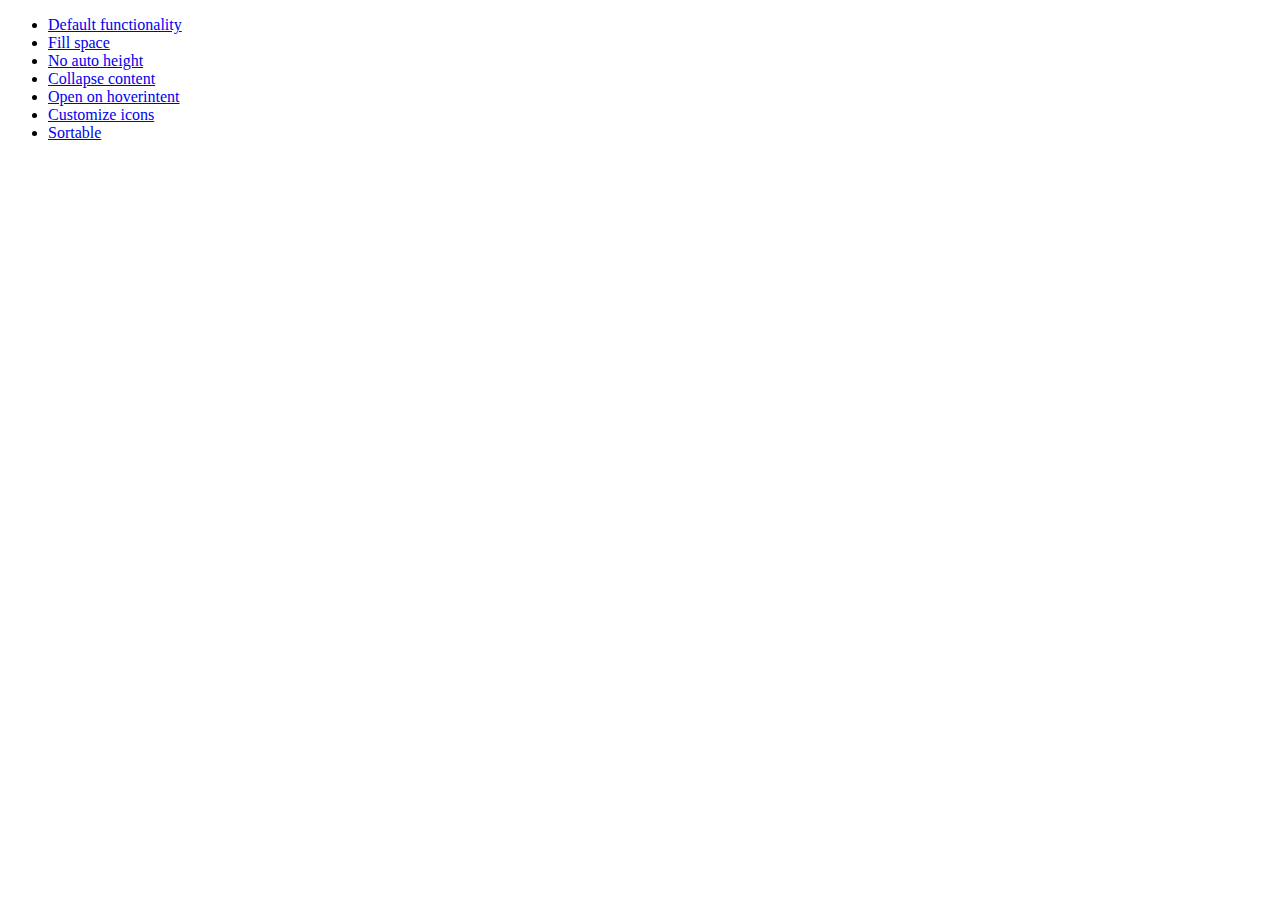
<file: TPCv3/Content/themes/TPC/jquery-ui-1.10.2.custom/development-bundle/demos/accordion/index.html>
<!doctype html>
<html lang="en">
<head>
	<meta charset="utf-8">
	<title>jQuery UI Accordion Demos</title>
</head>
<body>

<ul>
	<li><a href="default.html">Default functionality</a></li>
	<li><a href="fillspace.html">Fill space</a></li>
	<li><a href="no-auto-height.html">No auto height</a></li>
	<li><a href="collapsible.html">Collapse content</a></li>
	<li><a href="hoverintent.html">Open on hoverintent</a></li>
	<li><a href="custom-icons.html">Customize icons</a></li>
	<li><a href="sortable.html">Sortable</a></li>
</ul>

</body>
</html>
</file>
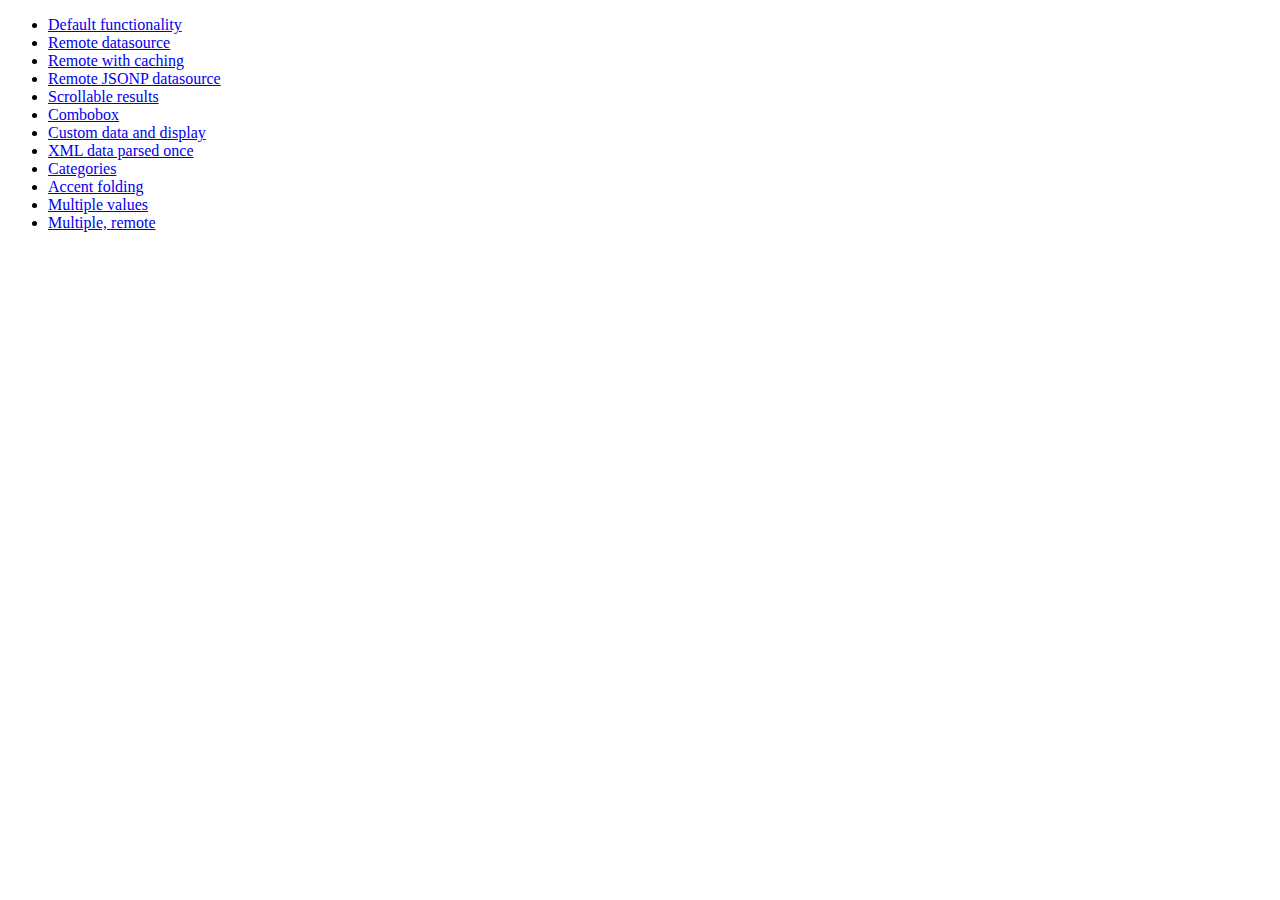
<file: TPCv3/Content/themes/TPC/jquery-ui-1.10.2.custom/development-bundle/demos/autocomplete/index.html>
<!doctype html>
<html lang="en">
<head>
	<meta charset="utf-8">
	<title>jQuery UI Autocomplete Demos</title>
</head>
<body>

<ul>
	<li><a href="default.html">Default functionality</a></li>
	<li><a href="remote.html">Remote datasource</a></li>
	<li><a href="remote-with-cache.html">Remote with caching</a></li>
	<li><a href="remote-jsonp.html">Remote JSONP datasource</a></li>
	<li><a href="maxheight.html">Scrollable results</a></li>
	<li><a href="combobox.html">Combobox</a></li>
	<li><a href="custom-data.html">Custom data and display</a></li>
	<li><a href="xml.html">XML data parsed once</a></li>
	<li><a href="categories.html">Categories</a></li>
	<li><a href="folding.html">Accent folding</a></li>
	<li><a href="multiple.html">Multiple values</a></li>
	<li><a href="multiple-remote.html">Multiple, remote</a></li>
</ul>

</body>
</html>
</file>
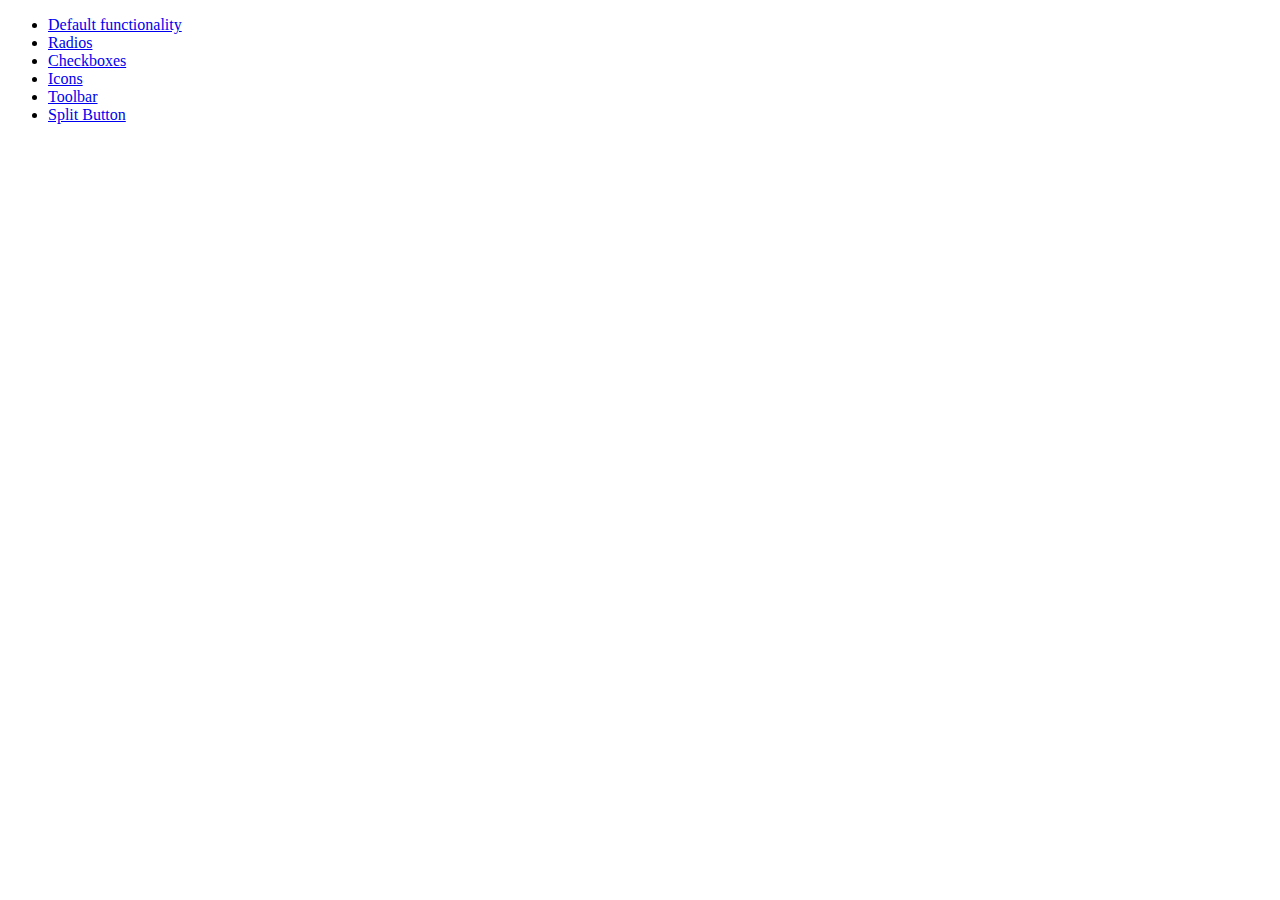
<file: TPCv3/Content/themes/TPC/jquery-ui-1.10.2.custom/development-bundle/demos/button/index.html>
<!doctype html>
<html lang="en">
<head>
	<meta charset="utf-8">
	<title>jQuery UI Button Demos</title>
</head>
<body>

<ul>
	<li><a href="default.html">Default functionality</a></li>
	<li><a href="radio.html">Radios</a></li>
	<li><a href="checkbox.html">Checkboxes</a></li>
	<li><a href="icons.html">Icons</a></li>
	<li><a href="toolbar.html">Toolbar</a></li>
	<li><a href="splitbutton.html">Split Button</a></li>
</ul>

</body>
</html>
</file>
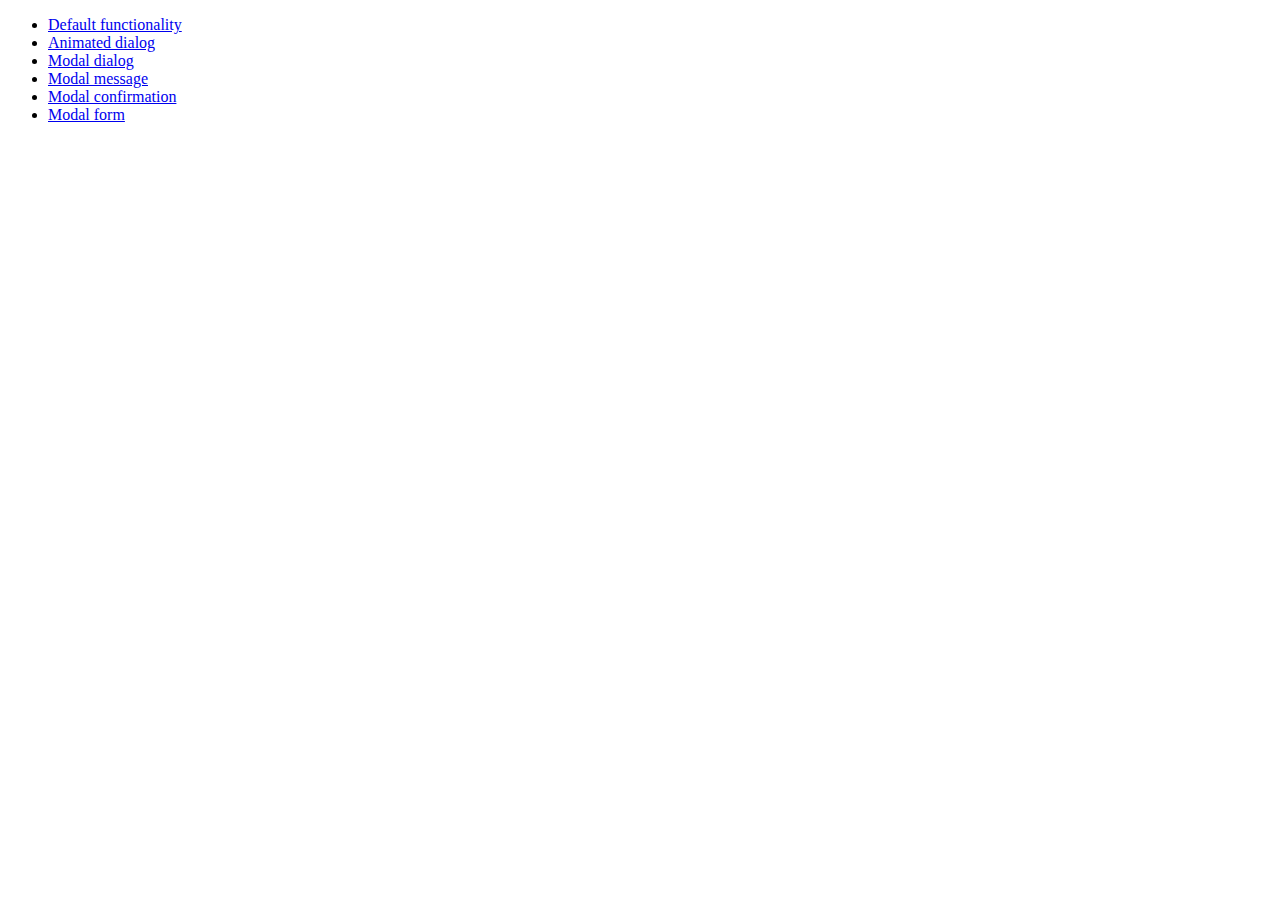
<file: TPCv3/Content/themes/TPC/jquery-ui-1.10.2.custom/development-bundle/demos/dialog/index.html>
<!doctype html>
<html lang="en">
<head>
	<meta charset="utf-8">
	<title>jQuery UI Dialog Demos</title>
</head>
<body>

<ul>
	<li><a href="default.html">Default functionality</a></li>
	<li><a href="animated.html">Animated dialog</a></li>
	<li><a href="modal.html">Modal dialog</a></li>
	<li><a href="modal-message.html">Modal message</a></li>
	<li><a href="modal-confirmation.html">Modal confirmation</a></li>
	<li><a href="modal-form.html">Modal form</a></li>
</ul>

</body>
</html>
</file>
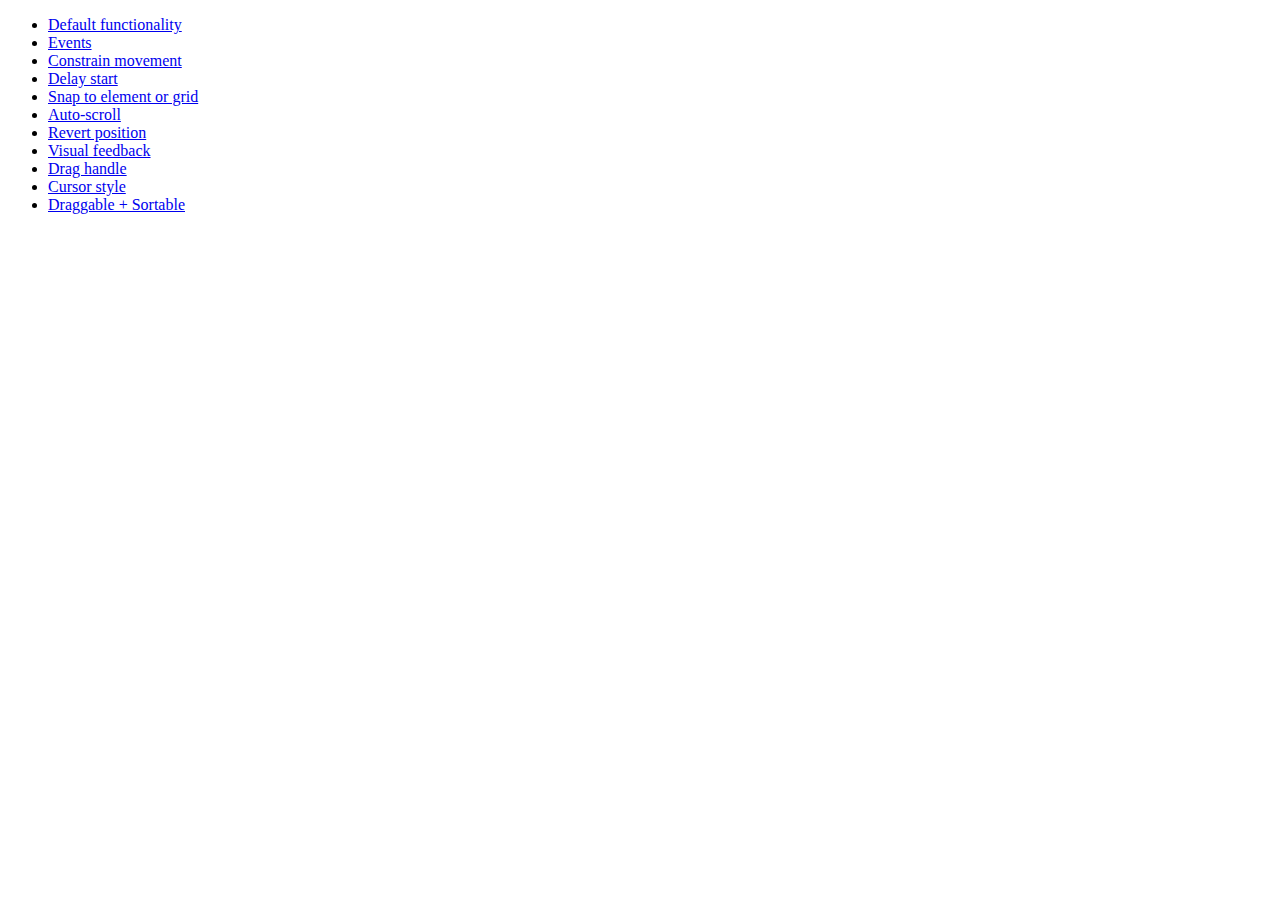
<file: TPCv3/Content/themes/TPC/jquery-ui-1.10.2.custom/development-bundle/demos/draggable/index.html>
<!doctype html>
<html lang="en">
<head>
	<meta charset="utf-8">
	<title>jQuery UI Draggable Demos</title>
</head>
<body>

<ul>
	<li><a href="default.html">Default functionality</a></li>
	<li><a href="events.html">Events</a></li>
	<li><a href="constrain-movement.html">Constrain movement</a></li>
	<li><a href="delay-start.html">Delay start</a></li>
	<li><a href="snap-to.html">Snap to element or grid</a></li>
	<li><a href="scroll.html">Auto-scroll</a></li>
	<li><a href="revert.html">Revert position</a></li>
	<li><a href="visual-feedback.html">Visual feedback</a></li>
	<li><a href="handle.html">Drag handle</a></li>
	<li><a href="cursor-style.html">Cursor style</a></li>
	<li><a href="sortable.html">Draggable + Sortable</a></li>
</ul>

</body>
</html>
</file>
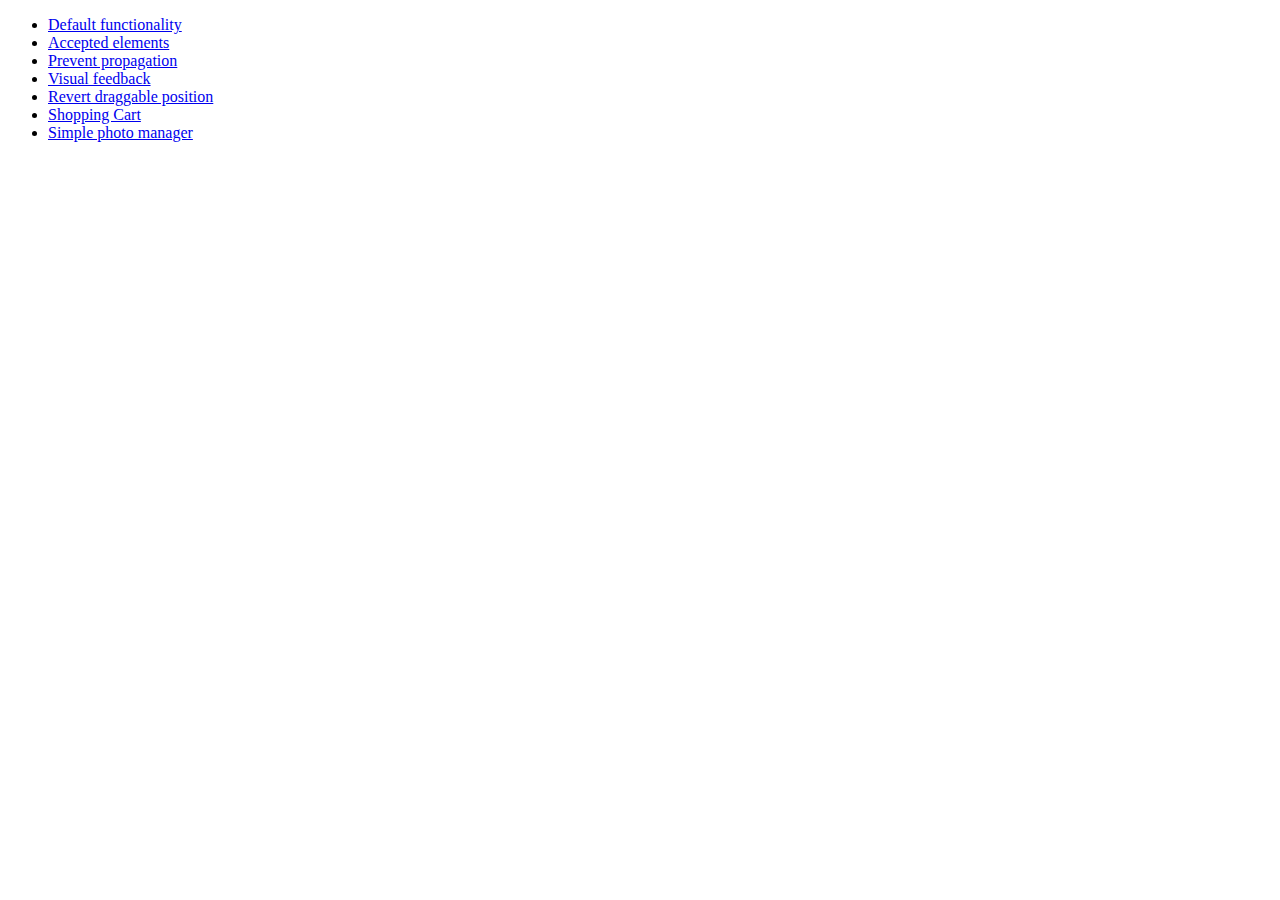
<file: TPCv3/Content/themes/TPC/jquery-ui-1.10.2.custom/development-bundle/demos/droppable/index.html>
<!doctype html>
<html lang="en">
<head>
	<meta charset="utf-8">
	<title>jQuery UI Droppable Demos</title>
</head>
<body>

<ul>
	<li><a href="default.html">Default functionality</a></li>
	<li><a href="accepted-elements.html">Accepted elements</a></li>
	<li><a href="propagation.html">Prevent propagation</a></li>
	<li><a href="visual-feedback.html">Visual feedback</a></li>
	<li><a href="revert.html">Revert draggable position</a></li>
	<li><a href="shopping-cart.html">Shopping Cart</a></li>
	<li><a href="photo-manager.html">Simple photo manager</a></li>
</ul>

</body>
</html>
</file>
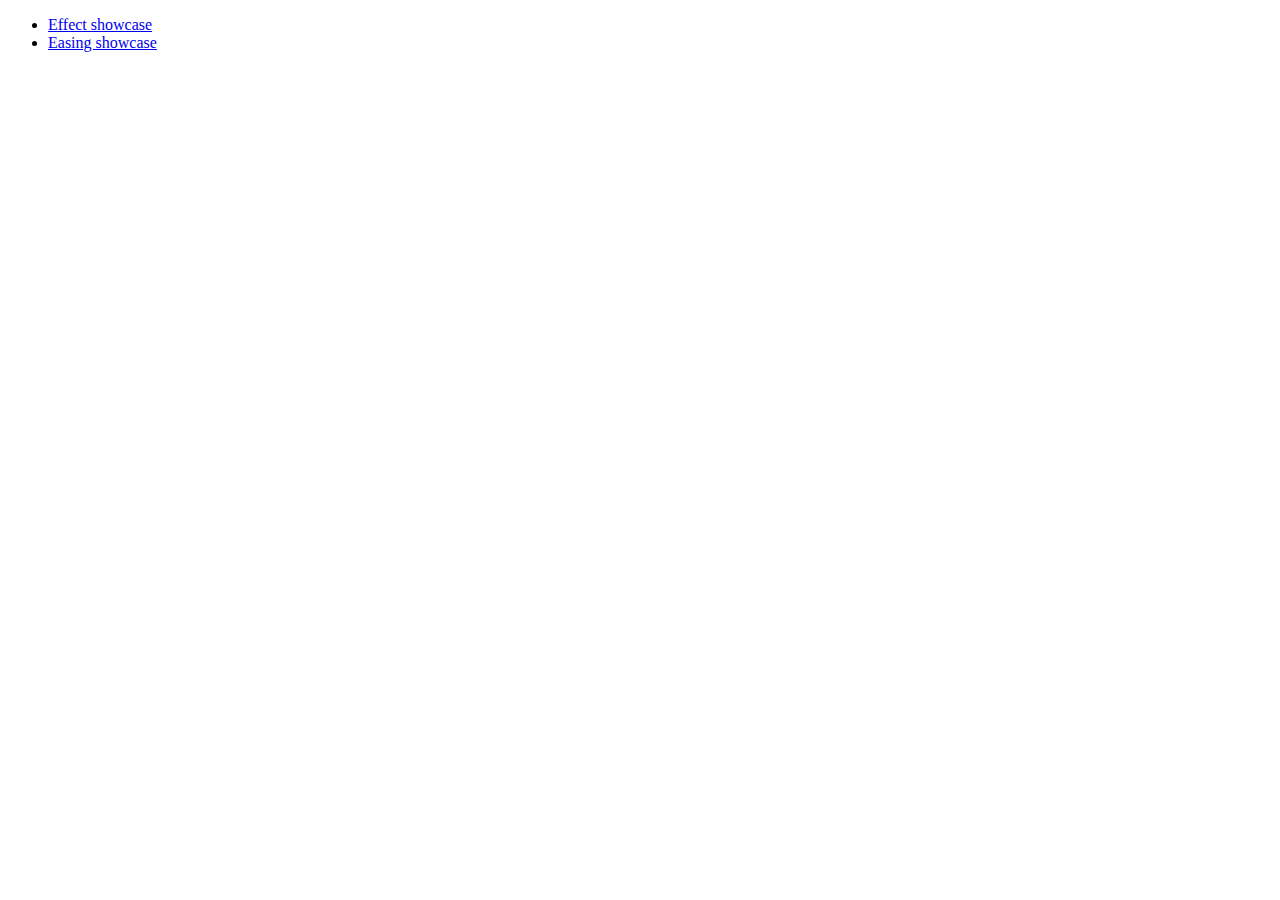
<file: TPCv3/Content/themes/TPC/jquery-ui-1.10.2.custom/development-bundle/demos/effect/index.html>
<!doctype html>
<html lang="en">
<head>
	<meta charset="utf-8">
	<title>jQuery UI Effects Demos</title>
</head>
<body>

<ul>
	<li><a href="default.html">Effect showcase</a></li>
	<li><a href="easing.html">Easing showcase</a></li>
</ul>

</body>
</html>
</file>
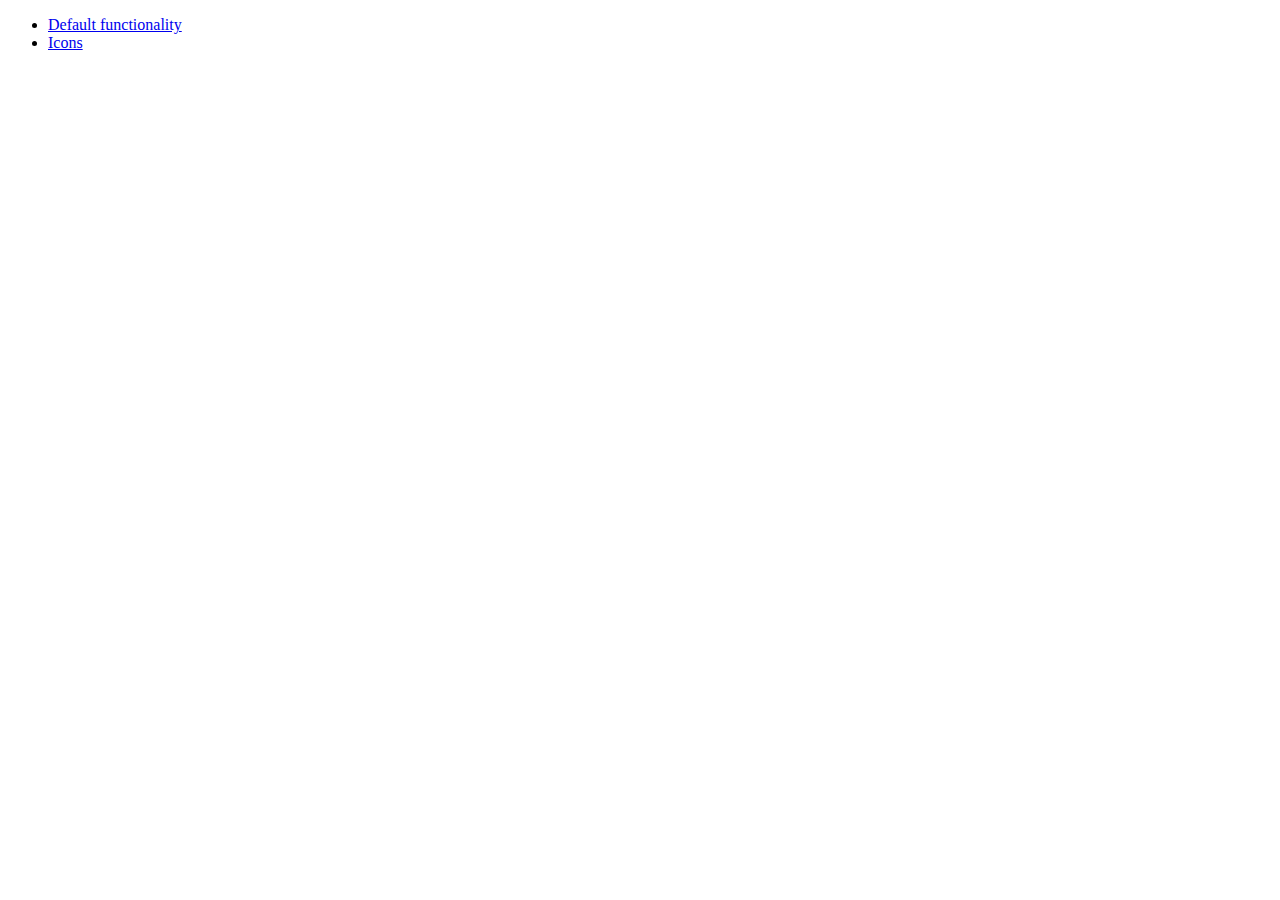
<file: TPCv3/Content/themes/TPC/jquery-ui-1.10.2.custom/development-bundle/demos/menu/index.html>
<!doctype html>
<html lang="en">
<head>
	<meta charset="utf-8">
	<title>jQuery UI Menu Demos</title>
</head>
<body>

<ul>
	<li><a href="default.html">Default functionality</a></li>
	<li><a href="icons.html">Icons</a></li>
</ul>

</body>
</html>
</file>
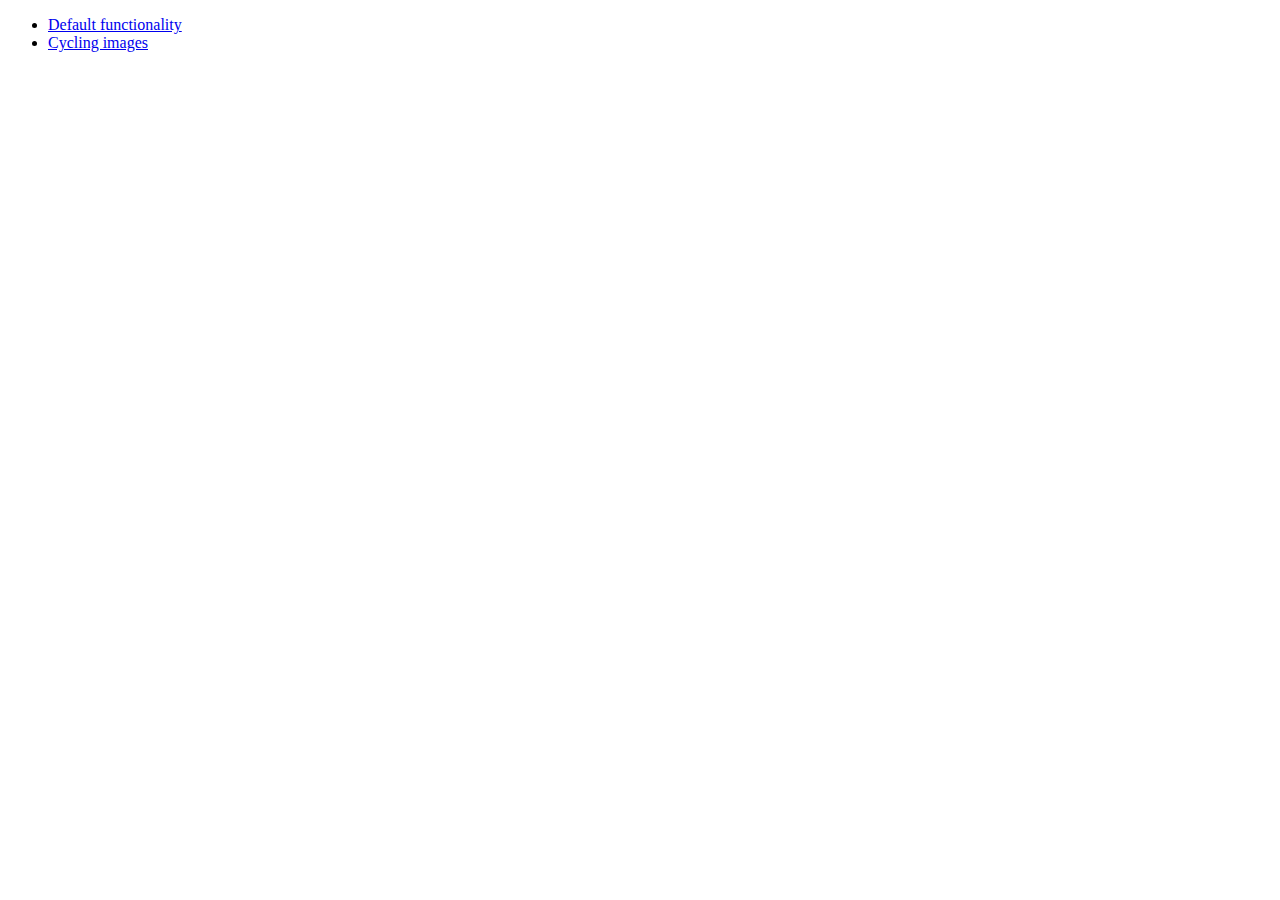
<file: TPCv3/Content/themes/TPC/jquery-ui-1.10.2.custom/development-bundle/demos/position/index.html>
<!doctype html>
<html lang="en">
<head>
	<meta charset="utf-8">
	<title>jQuery UI Position Demo</title>
</head>
<body>

<ul>
	<li><a href="default.html">Default functionality</a></li>
	<li><a href="cycler.html">Cycling images</a></li>
</ul>

</body>
</html>
</file>
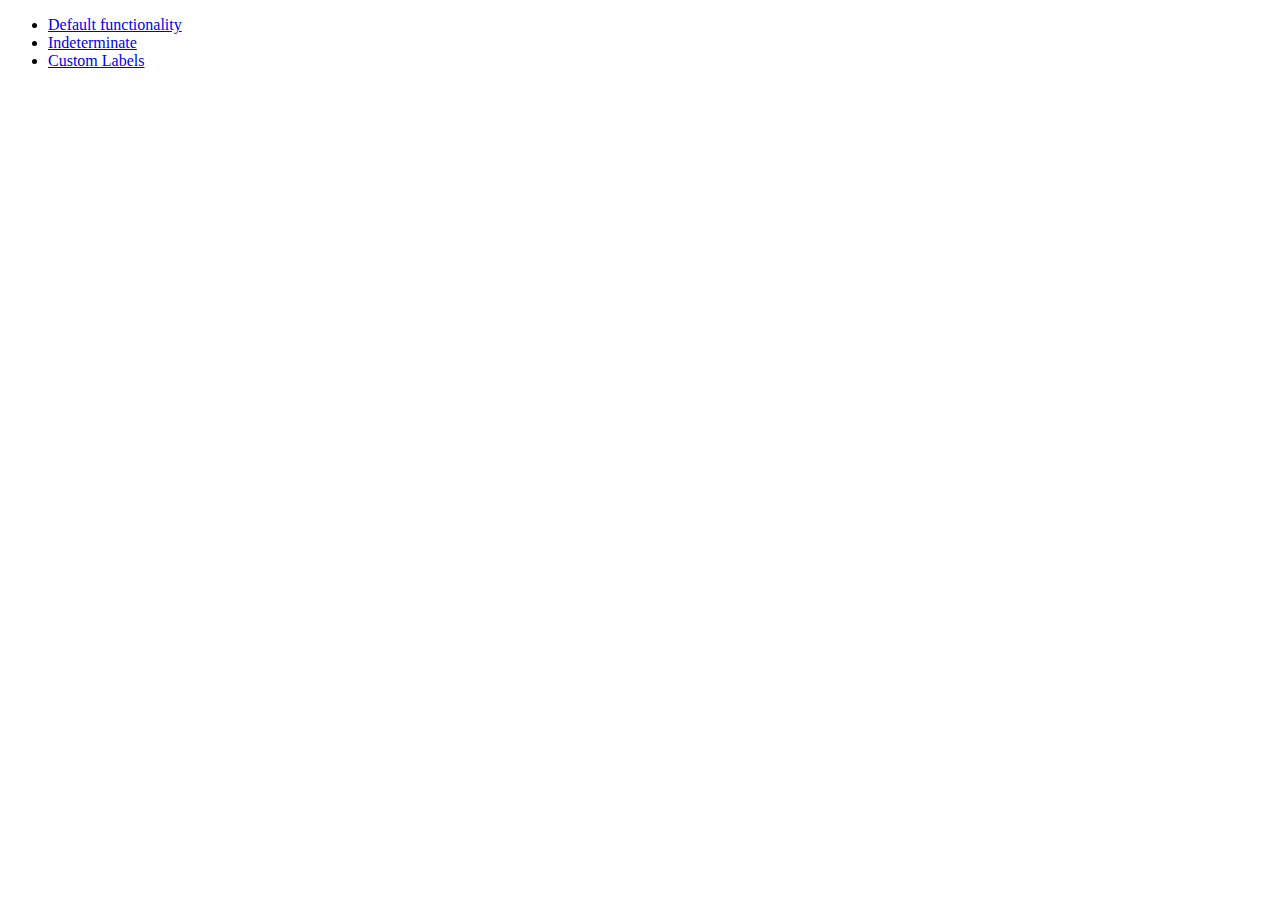
<file: TPCv3/Content/themes/TPC/jquery-ui-1.10.2.custom/development-bundle/demos/progressbar/index.html>
<!doctype html>
<html lang="en">
<head>
	<meta charset="utf-8">
	<title>jQuery UI Progressbar Demos</title>
</head>
<body>

<ul>
	<li><a href="default.html">Default functionality</a></li>
	<li><a href="indeterminate.html">Indeterminate</a></li>
	<li><a href="label.html">Custom Labels</a></li>
</ul>

</body>
</html>
</file>
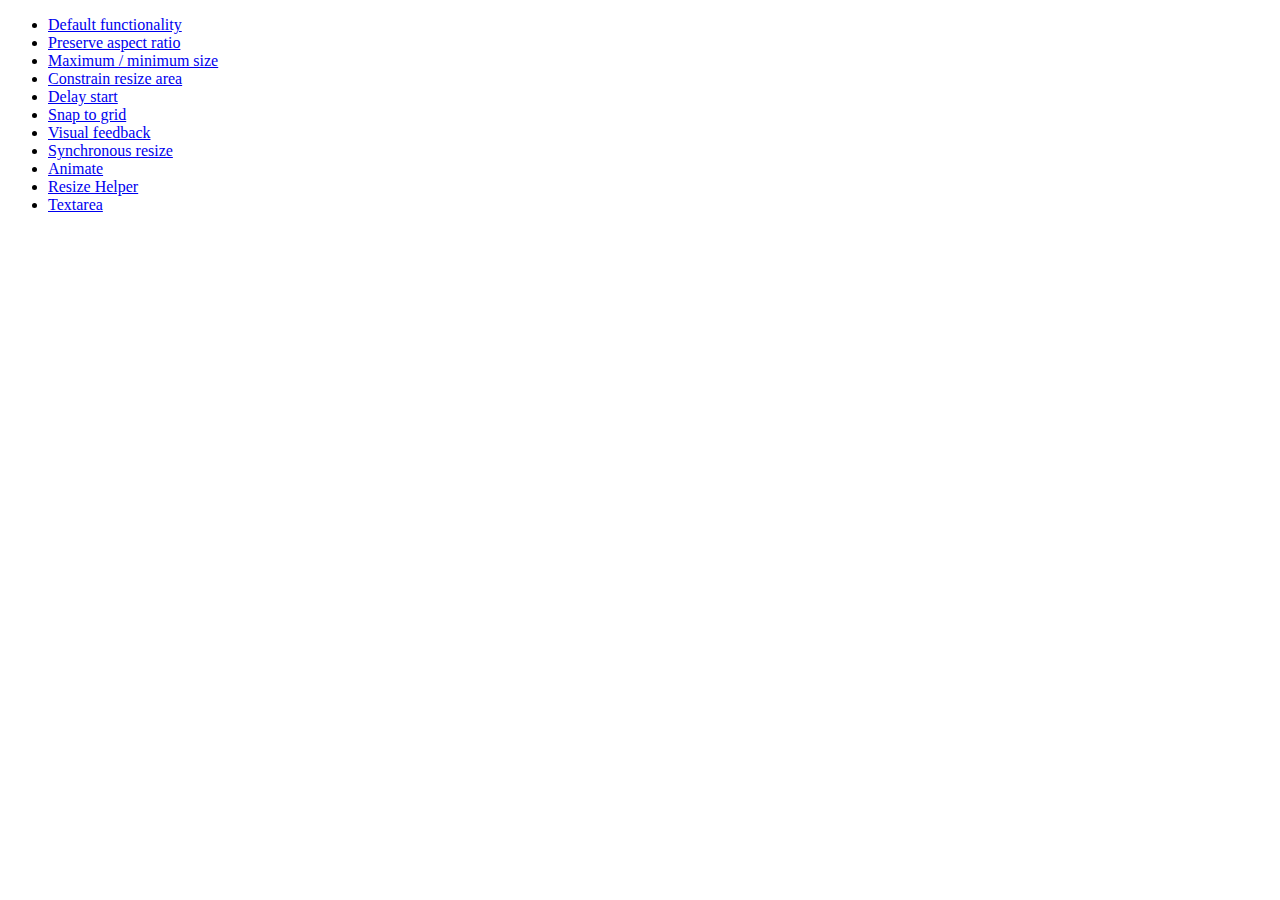
<file: TPCv3/Content/themes/TPC/jquery-ui-1.10.2.custom/development-bundle/demos/resizable/index.html>
<!doctype html>
<html lang="en">
<head>
	<meta charset="utf-8">
	<title>jQuery UI Resizable Demos</title>
</head>
<body>

<ul>
	<li><a href="default.html">Default functionality</a></li>
	<li><a href="aspect-ratio.html">Preserve aspect ratio</a></li>
	<li><a href="max-min.html">Maximum / minimum size</a></li>
	<li><a href="constrain-area.html">Constrain resize area</a></li>
	<li><a href="delay-start.html">Delay start</a></li>
	<li><a href="snap-to-grid.html">Snap to grid</a></li>
	<li><a href="visual-feedback.html">Visual feedback</a></li>
	<li><a href="synchronous-resize.html">Synchronous resize</a></li>
	<li><a href="animate.html">Animate</a></li>
	<li><a href="helper.html">Resize Helper</a></li>
	<li><a href="textarea.html">Textarea</a></li>
</ul>

</body>
</html>
</file>
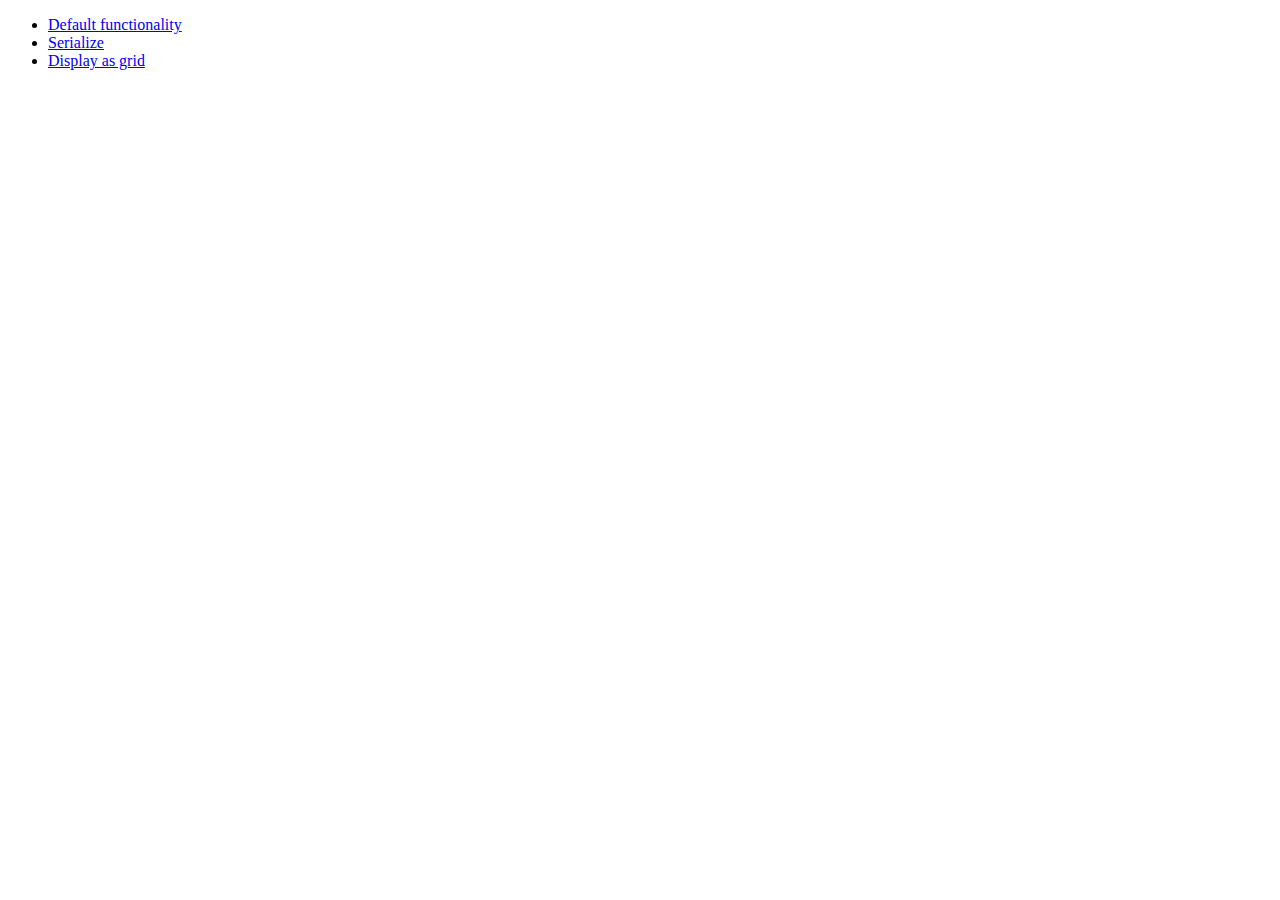
<file: TPCv3/Content/themes/TPC/jquery-ui-1.10.2.custom/development-bundle/demos/selectable/index.html>
<!doctype html>
<html lang="en">
<head>
	<meta charset="utf-8">
	<title>jQuery UI Selectable Demos</title>
</head>
<body>

<ul>
	<li><a href="default.html">Default functionality</a></li>
	<li><a href="serialize.html">Serialize</a></li>
	<li><a href="display-grid.html">Display as grid</a></li>
</ul>

</body>
</html>
</file>
